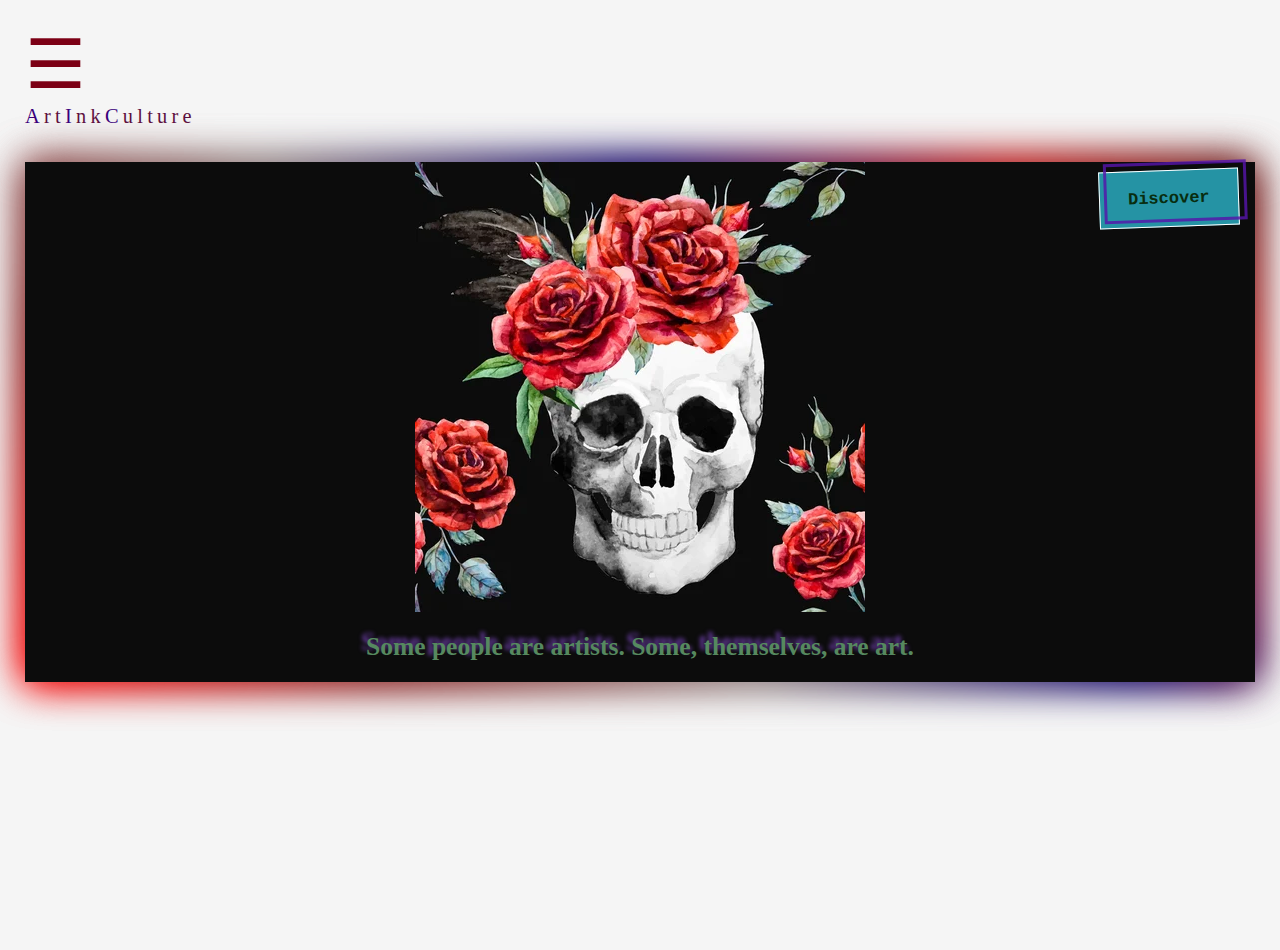
<file: artinkculture/index.html>
<!DOCTYPE html>
<html>
<head>
  <meta charset="UTF-8">
  <meta name="description" content="This site is intended for lovers of primitive art and curious about discovery.">
  <meta name="keywords" content="tattoo,art,ideas">
  <meta name="author" content="Ikram Chehouani">
  <meta name="viewport" content="width=device-width, initial-scale=1.0">
  <title>Art Ink Culture</title>
  <link rel="icon" type="image/png" href="images/siteicon.png">
  <link rel="stylesheet" href="style.css">
  <link rel="stylesheet" href="https://cdnjs.cloudflare.com/ajax/libs/font-awesome/4.7.0/css/font-awesome.min.css">
  <script src="myjs.js"></script>
</head>
<body>
    <header>
        <nav id="mysidenav">
            <a href="javascript:void(0)" class="closebtn" onclick="closeNav()">&times;</a>
            <a href="index.html" class="actif"><i class="fa fa-fw fa-home"></i>Home</a>
            <a href="history.html"><i class="fa fa-trophy"></i>History</a>             
            <a href="material.html"><i class="fa fa-briefcase"></i>Materials</a>
            <a href="artists.html"><i class="fa fa-users"></i>Artists</a>
            <a href="contact.html"><i class="fa fa-fw fa-envelope"></i>Contact</a>
        </nav>
        <span id="burgermenuicon" onclick="openNav()">&#9776;</span>
        <div class="title">
            <span style="--i:1">a</span>
            <span style="--i:2">r</span>
            <span style="--i:3">t</span>
            <span style="--i:4">i</span>
            <span style="--i:5">n</span>
            <span style="--i:6">k</span>
            <span style="--i:7">c</span>
            <span style="--i:8">u</span>
            <span style="--i:9">l</span>
            <span style="--i:10">t</span>
            <span style="--i:11">u</span>
            <span style="--i:12">r</span>
            <span style="--i:13">e</span>
        </div>
    </header>
    <main id="sided">
        <div class="mycaption">
            <img src="images/tetedemort.webp" alt="icone ink tete de mort">
            <h1>Some people are artists. Some, themselves, are art.</h1>
            <button id="mybutton" onclick="window.location.href='history.html'"><span>Discover</span></button>
        </div>  
    </main>
</body>
</html>
</file>
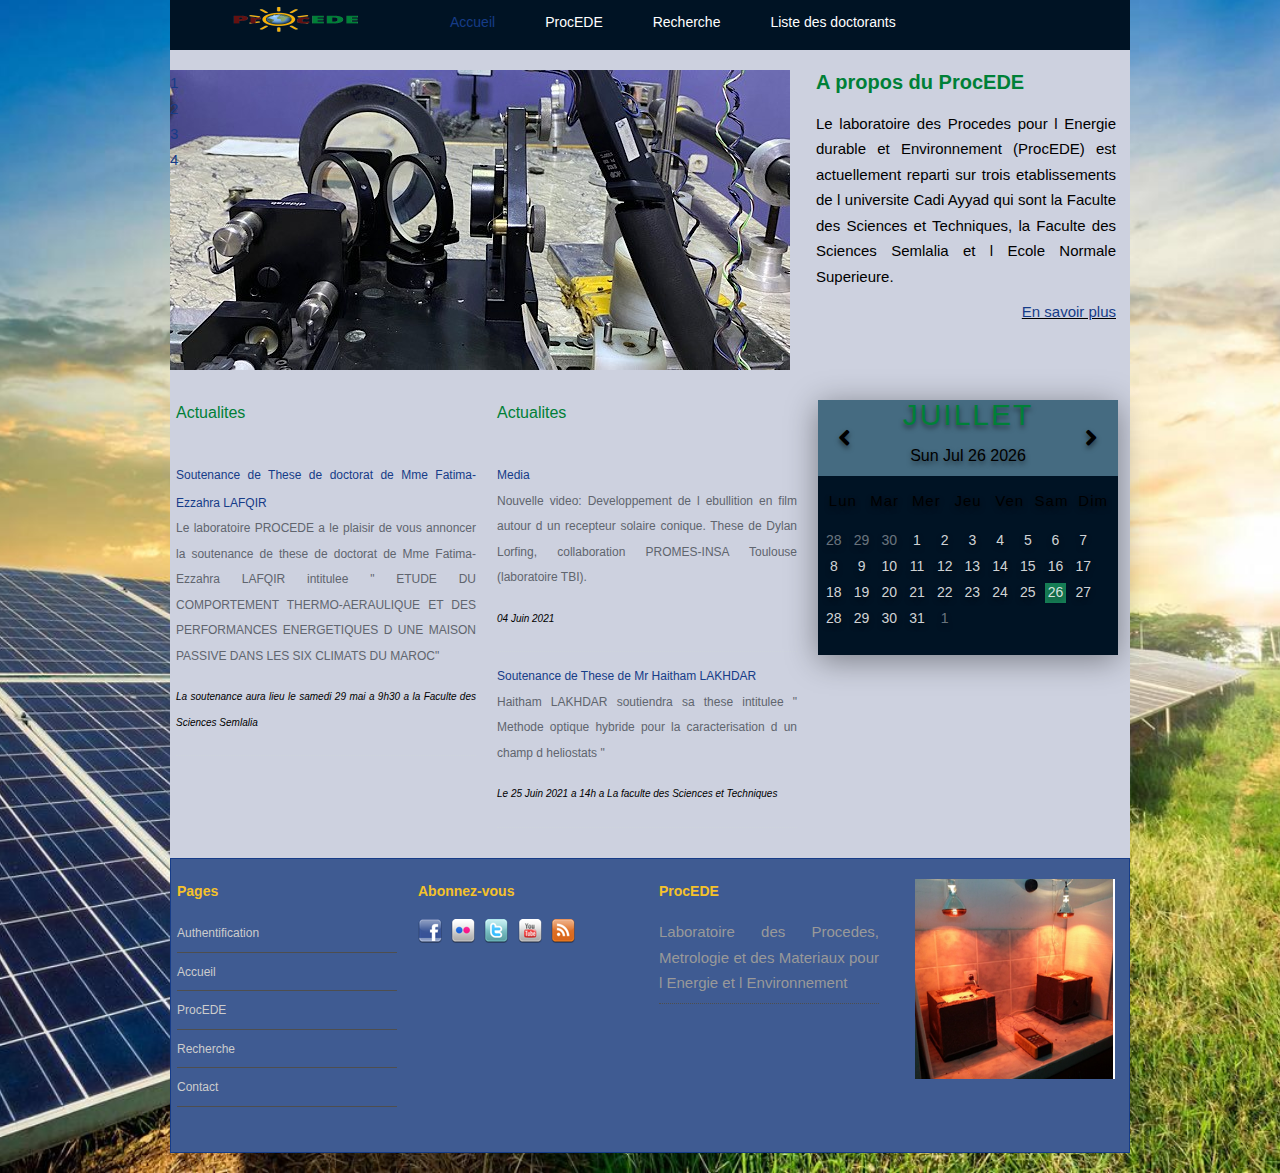
<file: procede/ProcEDE/sfe/index.html>
<!DOCTYPE html >
<html>
<head>
<title>ProcEDE</title>

<link href="tooplate_style.css" rel="stylesheet" type="text/css" />
<link rel="stylesheet" href="css/style.css" />
<!--for calendar--><link rel="stylesheet" href="https://cdnjs.cloudflare.com/ajax/libs/font-awesome/5.13.0/css/all.min.css"/>   
<link rel="stylesheet" href="css/nivo-slider.css" type="text/css" media="screen" />
<link rel="stylesheet" type="text/css" href="css/ddsmoothmenu.css" />


<script type="text/javascript" src="js/jquery.min.js"></script>
<script type="text/javascript" src="js/ddsmoothmenu.js"></script>

<script type="text/javascript">

ddsmoothmenu.init({
	mainmenuid: "tooplate_menu", //menu DIV id
	orientation: 'h', //Horizontal or vertical menu: Set to "h" or "v"
	classname: 'ddsmoothmenu', //class added to menu's outer DIV
	//customtheme: ["#1c5a80", "#18374a"],
	contentsource: "markup" //"markup" or ["container_id", "path_to_menu_file"]
})

</script> 

</head>

<body>

<div id="tooplate_wrapper">
	
    <div id="tooplate_header">
        <div id="site_title"><h1><a href="index.html"></a></h1></div>
        <div id="tooplate_menu" class="ddsmoothmenu">
            <ul>
                <li><a href="index.html" class="selected" style="margin-left: 60px;">Accueil</a></li>
                <li><a>ProcEDE</a>
                    <ul>
                        <li><a href="about.html">Presentation generale</a></li>
                        
                        <li><a href="mbr.html">Membres de la structure</a></li>
                        <li><a href="adr.html">Adresses</a></li>
                    
                        
                  </ul>
                </li>
                <li><a>Recherche</a>
                    <ul>
                        <li><a href="rech.html">Organisation generale</a></li>
                        <li><a href="t1.html">1. Modelisation des transferts </a></li>
                        <li><a href="t2.html">2. Mesures et controle des procedes</a></li>
                        <li><a href="t3.html">3. Procedes et materiaux pour l energie et efficacite energetique </a></li>
                  </ul>
                </li>
                <li><a href="doc.html">Liste des doctorants</a></li>
                
                
                
            </ul>
            
        </div> <!-- end of tooplate_menu -->
    </div> <!-- END of tooplate_header -->
    
    <div id="tooplate_main">
		<div id="slider-wrapper">
        
            <div id="slider" class="nivoSlider">
                <img src="images/a1.jpg" alt="1st" />
                <img src="images/a2.jpg" alt="2nd" title="Appareil de mesure permettant de visualiser les variations d'une tension." /></a>
                <img src="images/a3.jpg" alt="3rd" />
                <img src="images/a4.jpg" alt="4rd" title="Outils" />
            </div>
            <div id="htmlcaption" class="nivo-html-caption">
                <strong>This</strong> is an example of a <em>HTML</em> caption with <a href="#">a link</a>.
            </div>
        
        </div>
        <script type="text/javascript" src="js/jquery-1.4.3.min.js"></script>
		<script type="text/javascript" src="js/jquery.nivo.slider.pack.js"></script>
        <script type="text/javascript">
        $(window).load(function() {
            $('#slider').nivoSlider();
        });
        </script>
        
        
        
        <div class="col one_third no_margin_right">
        	<h4><strong>A propos du ProcEDE</strong></h4>
            <p>Le laboratoire des Procedes pour l Energie durable et Environnement (ProcEDE) est actuellement reparti sur trois etablissements de l universite Cadi Ayyad qui sont la Faculte des Sciences et Techniques, la Faculte des Sciences Semlalia et l Ecole Normale Superieure.</p>
            <div align="right"><u><a href="about.html">En savoir plus</a></u></div>
        </div>
        
        <div class="cleaner h30"></div>
        


		<div class="cleaner"></div>
        
        <div class="col one_third">
            <h5>Actualites</h5></br>
            <div class="rp_pp">
                <a>Soutenance de These de doctorat de Mme Fatima-Ezzahra LAFQIR </a>
                <h4>Le laboratoire PROCEDE a le plaisir de vous annoncer la soutenance de these de doctorat de Mme Fatima-Ezzahra LAFQIR intitulee " ETUDE DU COMPORTEMENT THERMO-AERAULIQUE ET DES PERFORMANCES ENERGETIQUES D UNE MAISON PASSIVE DANS LES SIX CLIMATS DU MAROC"</h4>
                <p>La soutenance aura lieu le samedi 29 mai a 9h30 a la Faculte des Sciences Semlalia</p>
                <div class="cleaner"></div>
            </div>

           
        </div>
        
        <div class="col one_third">
            <h5>Actualites</h5>
            <div class="rp_pp"></br>
                <a>Media</a>
                <h4>Nouvelle video: Developpement de l ebullition en film autour d un recepteur solaire conique. These de Dylan Lorfing, collaboration PROMES-INSA Toulouse (laboratoire TBI).</h4>
                <p>04 Juin 2021</p>
                <div class="cleaner"></div>
            </div>
            <div class="rp_pp">
                <a>Soutenance de These de Mr Haitham LAKHDAR </a>
                <h4>Haitham LAKHDAR soutiendra sa these intitulee " Methode optique hybride pour la caracterisation d un champ d heliostats "</h4>
                <p>Le 25 Juin 2021 a 14h a La faculte des Sciences et Techniques</p>
                <div class="cleaner"></div>
            </div>

        </div>
        
        <div class="col one_third no_margin_right">
        	<div class="calendar">
                <div class="month">
                  <i class="fas fa-angle-left prev"></i>
                  <div class="date">
                    <h1></h1>
                    <p></p>
                  </div>
                  <i class="fas fa-angle-right next"></i>
                </div>
                <div class="weekdays">
                  <div>Lun</div>
                  <div>Mar</div>
                  <div>Mer</div>
                  <div>Jeu</div>
                  <div>Ven</div>
                  <div>Sam</div>
                  <div>Dim</div>
                </div>
                <div class="days"></div>
              </div>
            
        
            <script src="js/script.js"></script>
        </div>
        <div class="cleaner"  ></div>
        <div id="ftt">
        <div id="tooplate_bottom">
            <div class="col one_fourth">
                <h4>Pages</h4>
                <ul class="footer_list">
                    <li><a href="login.php">Authentification</a></li>
                    <li><a href="index.html">Accueil</a></li>
                    <li><a href="about.html">ProcEDE</a></li>
                    <li><a href="rech.html">Recherche</a></li>
               
                    <li><a href="contact.html">Contact</a></li>
                </ul>
            </div>
            <div class="col one_fourth">
                <h4>Abonnez-vous</h4>	
                
                <div class="footer_social_button">
                    <a href="#"><img src="images/facebook.png" alt="facebook" /></a>
                    <a href="#"><img src="images/flickr.png" alt="flickr" /></a>
                    <a href="#"><img src="images/twitter.png" alt="twitter" /></a>
                    <a href="#"><img src="images/youtube.png" alt="youtube" /></a>
                    <a href="#"><img src="images/feed.png" alt="rss" /></a>
                </div>
                
            </div>
            <div class="col one_fourth">
                <h4>ProcEDE</h4>
                <ul class="twitter_post">
                    <li>Laboratoire des Procedes, Metrologie et des Materiaux pour l Energie et l Environnement</li>
                </ul>
            </div>
            <div class="col one_fourth no_margin_right">
            <img class="ftimg" src="images/ft1.png">
            </div>
            <div class="cleaner"></div>
            
        </div> <!-- END of tooplate_bottom -->
    </div> <!-- END of tooplate_main -->    
    
</div> <!-- END of tooplate_wrapper -->
    
	

</body>
</html>
</file>
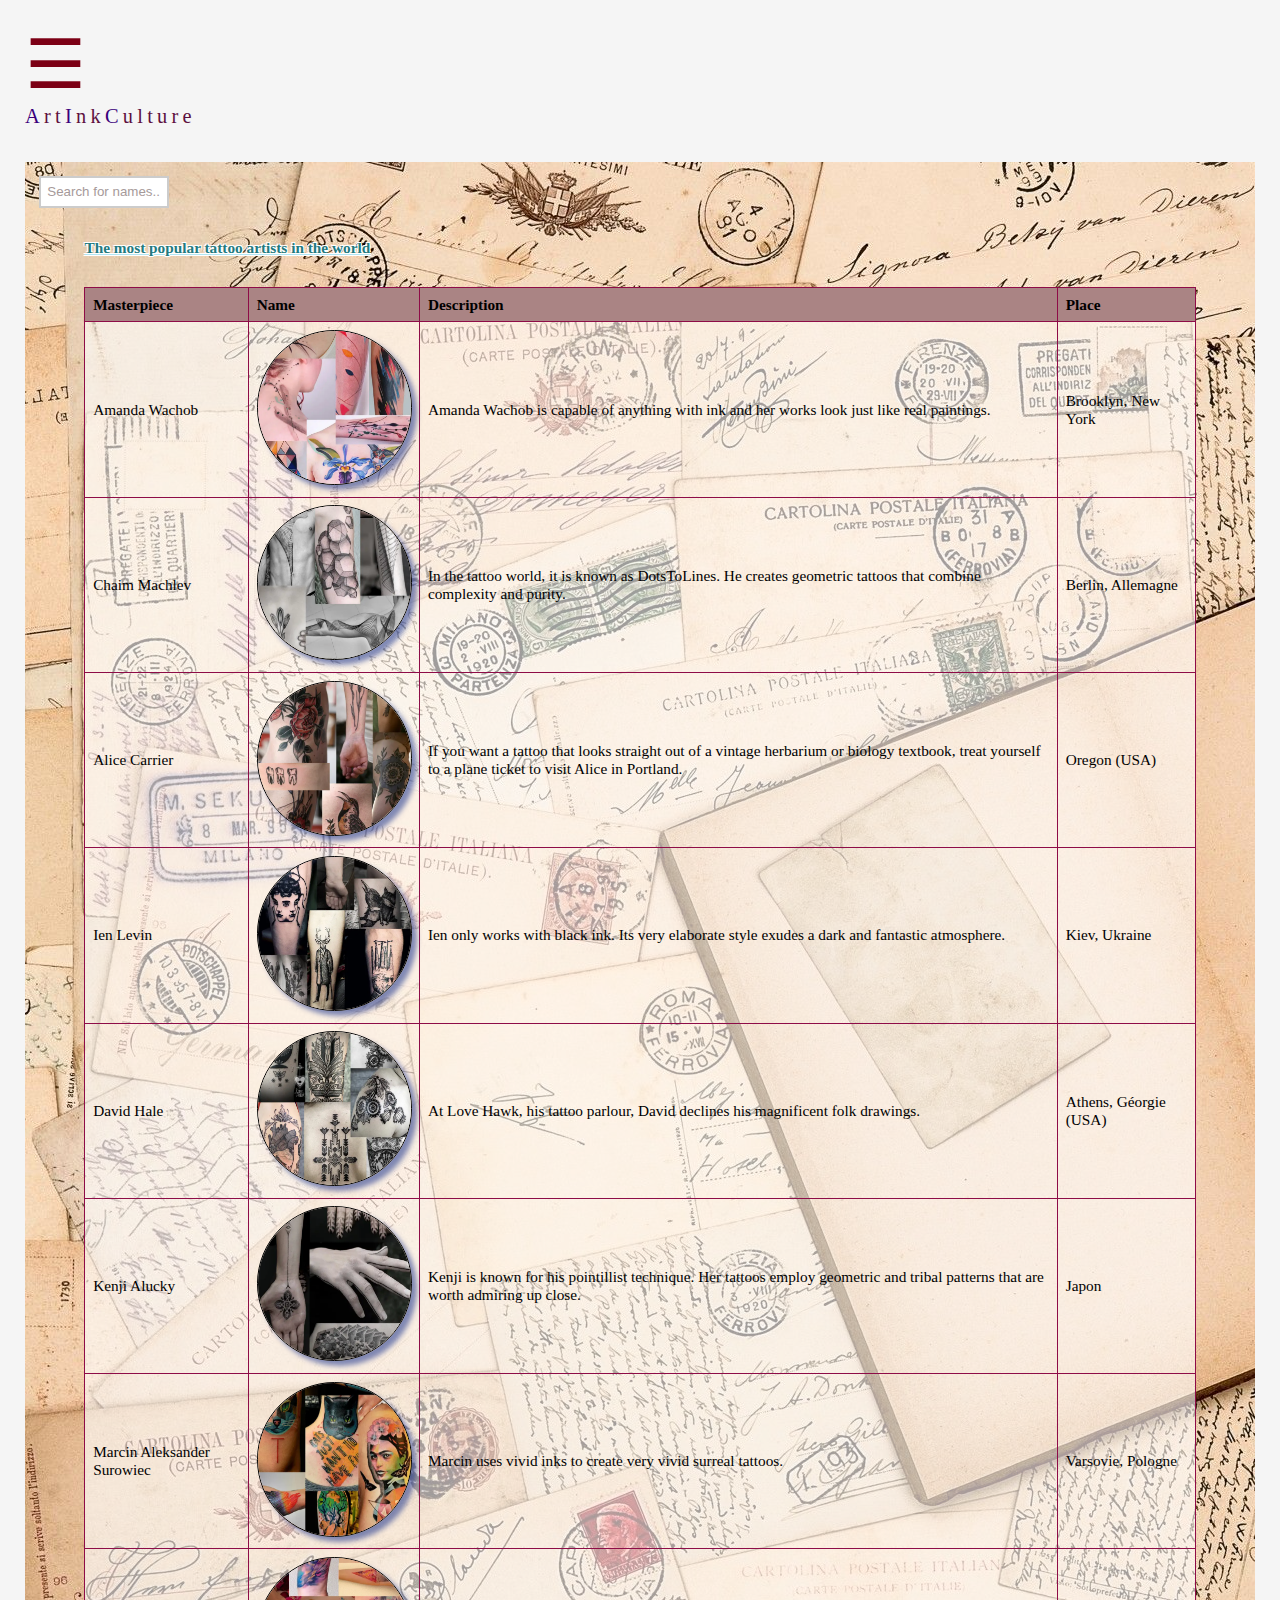
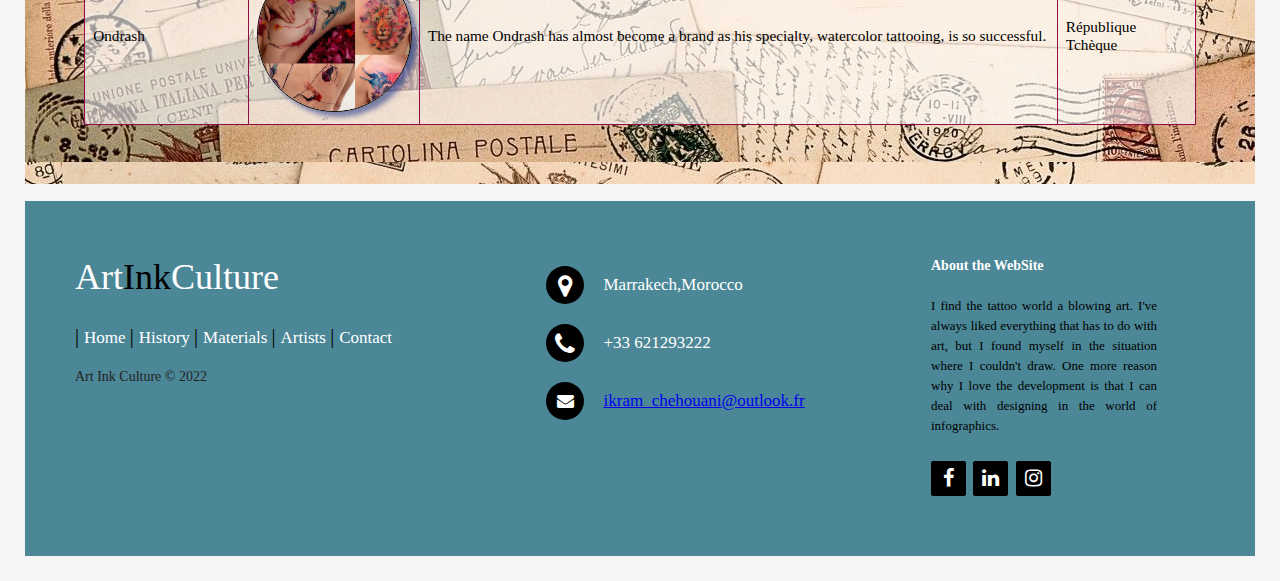
<file: artinkculture/artists.html>
<!DOCTYPE html>
<html>
<head>
  <meta charset="UTF-8">
  <meta name="description" content="This site is intended for lovers of primitive art and curious about discovery.">
  <meta name="keywords" content="tattoo,art,ideas">
  <meta name="author" content="Ikram Chehouani">
  <meta name="viewport" content="width=device-width, initial-scale=1.0">
  <title>Art Ink Culture</title>
  <link rel="icon" type="image/png" href="images/siteicon.png">
  <link rel="stylesheet" href="style.css">
  <link rel="stylesheet" href="https://cdnjs.cloudflare.com/ajax/libs/font-awesome/4.7.0/css/font-awesome.min.css">
  <script src="myjs.js"></script>
</head>
<body>
  <header>
    <nav id="mysidenav">
      <a href="javascript:void(0)" class="closebtn" onclick="closeNav()">&times;</a>
      <a href="index.html"><i class="fa fa-fw fa-home"></i>Home</a>
      <a href="history.html"><i class="fa fa-trophy"></i>History</a>             
      <a href="material.html"><i class="fa fa-briefcase"></i>Materials</a>
      <a href="artists.html" class="actif"><i class="fa fa-users"></i>Artists</a>
      <a href="contact.html"><i class="fa fa-fw fa-envelope"></i>Contact</a>
    </nav>
    <span id="burgermenuicon" onclick="openNav()">&#9776;</span>
    <div class="title">
      <span style="--i:1">a</span>
      <span style="--i:2">r</span>
      <span style="--i:3">t</span>
      <span style="--i:4">i</span>
      <span style="--i:5">n</span>
      <span style="--i:6">k</span>
      <span style="--i:7">c</span>
      <span style="--i:8">u</span>
      <span style="--i:9">l</span>
      <span style="--i:10">t</span>
      <span style="--i:11">u</span>
      <span style="--i:12">r</span>
      <span style="--i:13">e</span>
    </div>
  </header>
  <main>
    <section id="otherbg">
      <input type="text" id="loupe" onkeyup="myLoupe()" name="search" placeholder="Search for names..">
      <table id="mytable">
        <caption>The most popular tattoo artists in the world</caption>
        <thead>
          <tr>
            <th>Masterpiece</th>
            <th>Name</th>
            <th>Description</th>
            <th>Place</th>
          </tr>
        </thead>
        <tr>
          <td>Amanda Wachob</td>
          <td><img src="images/w1.png" alt="Amanda's work"></td>
          <td>Amanda Wachob is capable of anything with ink and her works look just like real paintings.</td>
          <td>Brooklyn, New York</td>
        </tr>
        <tr>
          <td>Chaim Machlev</td>
          <td><img src="images/w2.png" alt="Chaim's work"></td>
          <td>In the tattoo world, it is known as DotsToLines. He creates geometric tattoos that combine complexity and purity.</td>
          <td>Berlin, Allemagne</td>
        </tr>
        <tr>
          <td>Alice Carrier</td>
          <td><img src="images/w3.png" alt="Alice's work"></td>
          <td>If you want a tattoo that looks straight out of a vintage herbarium or biology textbook, treat yourself to a plane ticket to visit Alice in Portland.</td>
          <td>Oregon (USA)</td>
        </tr>
        <tr>
          <td>Ien Levin</td>
          <td><img src="images/w4.png" alt="Ien's work"></td>
          <td>Ien only works with black ink. Its very elaborate style exudes a dark and fantastic atmosphere.</td>
          <td>Kiev, Ukraine</td>
        </tr>
        <tr>
          <td>David Hale</td>
          <td><img src="images/w5.png" alt="David's work"></td>
          <td>At Love Hawk, his tattoo parlour, David declines his magnificent folk drawings.</td>
          <td>Athens, Géorgie (USA)</td>
        </tr>
        <tr>
          <td>Kenji Alucky</td>
          <td><img src="images/w6.png" alt="Kenji's work"></td>
          <td>Kenji is known for his pointillist technique. Her tattoos employ geometric and tribal patterns that are worth admiring up close.</td>
          <td>Japon</td>
        </tr>
        <tr>
          <td>Marcin Aleksander Surowiec</td>
          <td><img src="images/w7.png" alt="Marcin's work"></td>
          <td>Marcin uses vivid inks to create very vivid surreal tattoos.</td>
          <td>Varsovie, Pologne</td>
        </tr>
        <tr>
          <td>Ondrash</td>
          <td><img src="images/w8.png" alt="Ondrash's work"></td>
          <td>The name Ondrash has almost become a brand as his specialty, watercolor tattooing, is so successful.</td>
          <td>République Tchèque</td>
        </tr>
      </table>
    </section>
  </main>
  <footer>
    <div class="footer-left">
        <h3>Art<span>Ink</span>Culture</h3>
        <p class="footer-links">
            <a href="index.html">Home</a>
            <a href="history.html">History</a>
            <a href="material.html">Materials</a>
            <a href="artists.html">Artists</a>
            <a href="contact.html">Contact</a>
        </p>
        <span id="footer-copyright">Art Ink Culture © 2022</span>
    </div>
    <div class="footer-center">
        <div>
            <i class="fa fa-map-marker"></i>
            <p>Marrakech,Morocco </p>
        </div>
        <div>
            <i class="fa fa-phone"></i>
            <p>+33 621293222</p>
        </div>
        <div>
            <i class="fa fa-envelope"></i>
            <p><a href="mailto:ikram_chehouani@outlook.fr">ikram_chehouani@outlook.fr</a></p>
        </div>
    </div>
    <div class="footer-right">
        <p class="footer-about"><span>About the WebSite</span>I find the tattoo world a blowing art. I've always liked everything that has to do with art, but I found myself in the situation where I couldn't draw. One more reason why I love the development is that I can deal with designing in the world of infographics.</p>
        <div class="footer-icons">
            <a href="https://www.facebook.com/ichehouani"><i class="fa fa-facebook"></i></a>
            <a href="https://www.linkedin.com/in/ikramchehouani"><i class="fa fa-linkedin"></i></a>
            <a href="https://www.instagram.com/icra__m"><i class="fa fa-instagram"></i></a>
        </div>
    </div>
  </footer>
</body>
</html>
</file>
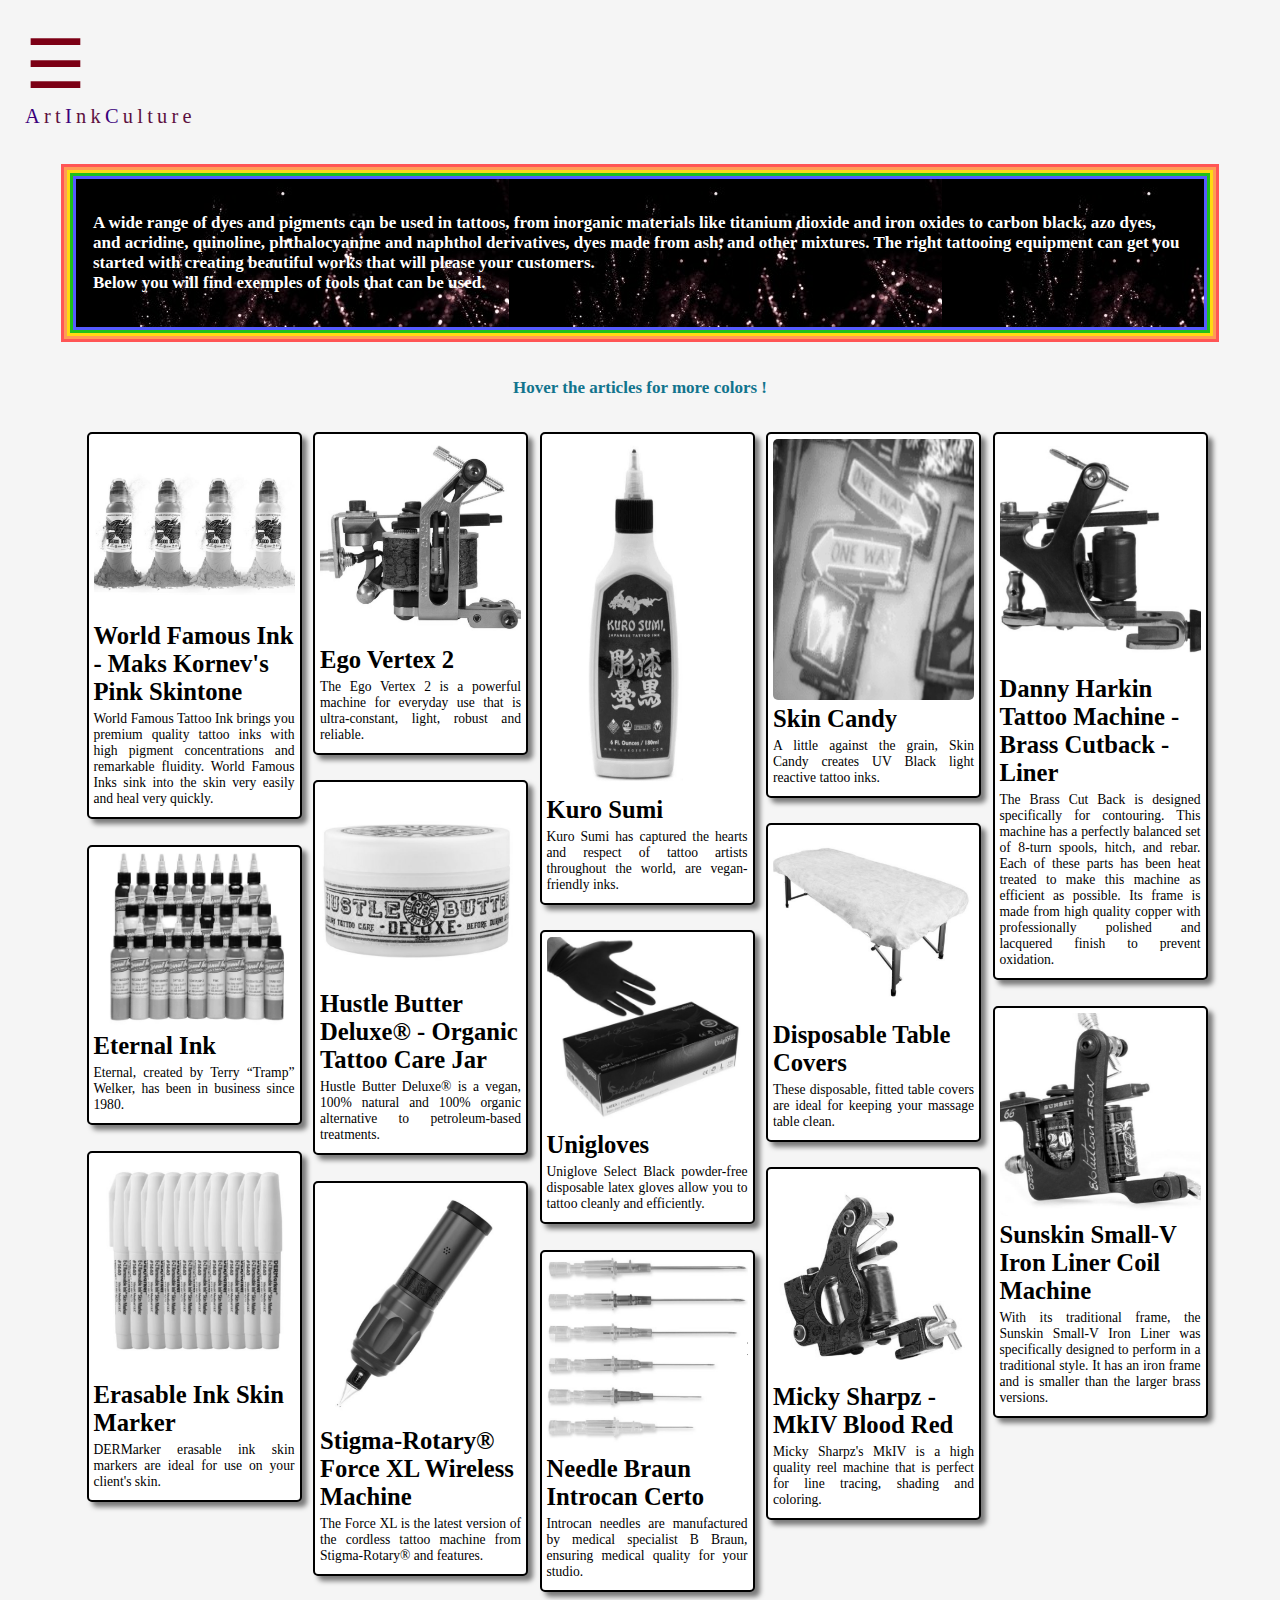
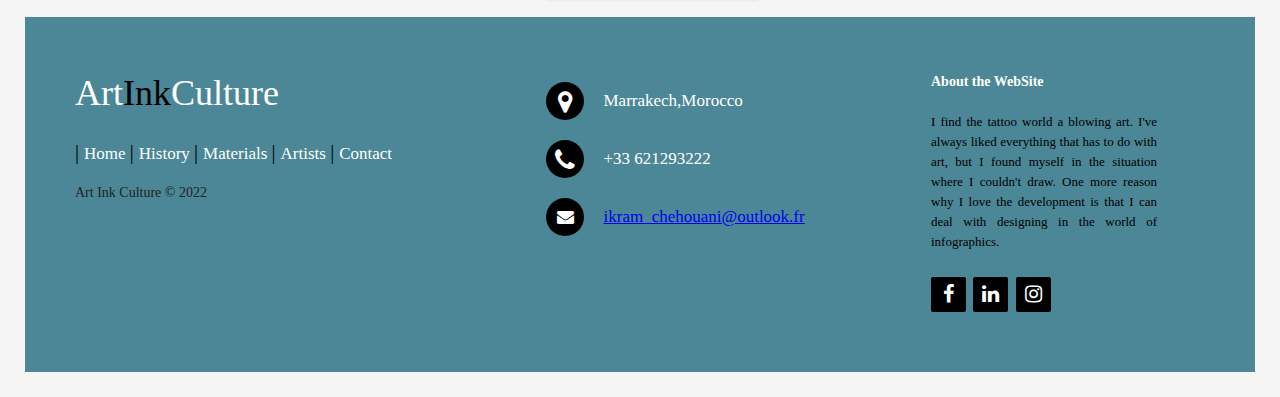
<file: artinkculture/material.html>
<!DOCTYPE html>
<html>
<head>
  <meta charset="UTF-8">
  <meta name="description" content="This site is intended for lovers of primitive art and curious about discovery.">
  <meta name="keywords" content="tattoo,art,ideas">
  <meta name="author" content="Ikram Chehouani">
  <meta name="viewport" content="width=device-width, initial-scale=1.0">
  <title>Art Ink Culture</title>
  <link rel="icon" type="image/png" href="images/siteicon.png">
  <link rel="stylesheet" href="style.css">
  <link rel="stylesheet" href="https://cdnjs.cloudflare.com/ajax/libs/font-awesome/4.7.0/css/font-awesome.min.css">
  <script src="myjs.js"></script>
</head>
<body>
  <header>
    <nav id="mysidenav">
      <a href="javascript:void(0)" class="closebtn" onclick="closeNav()">&times;</a>
      <a href="index.html"><i class="fa fa-fw fa-home"></i>Home</a>
      <a href="history.html"><i class="fa fa-trophy"></i>History</a>             
      <a href="material.html"class="actif"><i class="fa fa-briefcase"></i>Materials</a>
      <a href="artists.html"><i class="fa fa-users"></i>Artists</a>
      <a href="contact.html"><i class="fa fa-fw fa-envelope"></i>Contact</a>
    </nav>
    <span id="burgermenuicon" onclick="openNav()">&#9776;</span>
    <div class="title">
      <span style="--i:1">a</span>
      <span style="--i:2">r</span>
      <span style="--i:3">t</span>
      <span style="--i:4">i</span>
      <span style="--i:5">n</span>
      <span style="--i:6">k</span>
      <span style="--i:7">c</span>
      <span style="--i:8">u</span>
      <span style="--i:9">l</span>
      <span style="--i:10">t</span>
      <span style="--i:11">u</span>
      <span style="--i:12">r</span>
      <span style="--i:13">e</span>
    </div>
    <div id="rainbow" class="intro" >
      <p>A wide range of dyes and pigments can be used in tattoos, from inorganic materials like titanium dioxide and iron oxides to carbon black, azo dyes, and acridine, quinoline, phthalocyanine and naphthol derivatives, dyes made from ash, and other mixtures. The right tattooing equipment can get you started with creating beautiful works that will please your customers.<br>Below you will find exemples of tools that can be used.</p>
    </div>   
  </header>
  <main>
    <h3 class="hovermey">Hover the articles for more colors !</h3>
    <div class="gallery">
      <article>
        <img src="images/i4.png"alt="ink fast cicatrisation">
        <h2>World Famous Ink - Maks Kornev's Pink Skintone</h2>
        <p>World Famous Tattoo Ink brings you premium quality tattoo inks with high pigment concentrations and remarkable fluidity. World Famous Inks sink into the skin very easily and heal very quickly.</p>
      </article>
      <article>
        <img src="images/i1.png"alt="permanent ink">
        <h2>Eternal Ink</h2>
        <p>Eternal, created by Terry “Tramp” Welker, has been in business since 1980.</p>
      </article>
      <article>
        <img src="images/s3.png" alt="skin markers">
        <h2>Erasable Ink Skin Marker</h2>
        <p>DERMarker erasable ink skin markers are ideal for use on your client's skin.</p>
      </article> 
      <article>
        <img src="images/m3.png" alt="machine Borg">
        <h2>Ego Vertex 2</h2>
        <p>The Ego Vertex 2 is a powerful machine for everyday use that is ultra-constant, light, robust and reliable.</p>
      </article> 
      <article>
        <img src="images/s4.png" alt="butter pot cream">
        <h2>Hustle Butter Deluxe® - Organic Tattoo Care Jar</h2>
        <p>Hustle Butter Deluxe® is a vegan, 100% natural and 100% organic alternative to petroleum-based treatments.</p>
      </article>
      <article>
        <img src="images/m1.png" alt="wireless machine">
        <h2>Stigma-Rotary® Force XL Wireless Machine</h2>
        <p>The Force XL is the latest version of the cordless tattoo machine from Stigma-Rotary® and features.</p>
      </article>
      <article>
        <img src="images/i2.png" alt="japanese ink">
        <h2>Kuro Sumi</h2>
        <p>Kuro Sumi has captured the hearts and respect of tattoo artists throughout the world, are vegan-friendly inks.</p>
      </article>
      <article>
        <img src="images/s1.png" alt="black glove">
        <h2>Unigloves</h2>
        <p>Uniglove Select Black powder-free disposable latex gloves allow you to tattoo cleanly and efficiently.</p>
      </article>
      <article>
        <img src="images/s5.png" alt="needles for tattooing">
        <h2>Needle Braun Introcan Certo</h2>
        <p>Introcan needles are manufactured by medical specialist B Braun, ensuring medical quality for your studio.</p>
      </article>
      <article>
        <img src="images/i3.png" alt="UV ink" >
        <h2>Skin Candy</h2>
        <p>A little against the grain, Skin Candy creates UV Black light reactive tattoo inks.</p>
      </article>
      <article>
        <img src="images/s2.png" alt="sterilised table cover">
        <h2>Disposable Table Covers</h2>
        <p>These disposable, fitted table covers are ideal for keeping your massage table clean.</p>
      </article>
      <article>
        <img src="images/m2.png" alt="machine bobine">
        <h2>Micky Sharpz - MkIV Blood Red</h2>
        <p>Micky Sharpz's MkIV is a high quality reel machine that is perfect for line tracing, shading and coloring.</p>
      </article>
      <article>
        <img src="images/m4.png" alt="machine liner">
        <h2>Danny Harkin Tattoo Machine - Brass Cutback - Liner</h2>
        <p>The Brass Cut Back is designed specifically for contouring. This machine has a perfectly balanced set of 8-turn spools, hitch, and rebar. Each of these parts has been heat treated to make this machine as efficient as possible. Its frame is made from high quality copper with professionally polished and lacquered finish to prevent oxidation.</p>
      </article>
      <article>
        <img src="images/m5.png" alt="machine sunskill">
        <h2>Sunskin Small-V Iron Liner Coil Machine</h2>
        <p>With its traditional frame, the Sunskin Small-V Iron Liner was specifically designed to perform in a traditional style. It has an iron frame and is smaller than the larger brass versions.</p>
      </article>
    </div>
  </main>
  <footer>
    <div class="footer-left">
      <h3>Art<span>Ink</span>Culture</h3>
      <p class="footer-links">
        <a href="index.html">Home</a>
        <a href="history.html">History</a>
        <a href="material.html">Materials</a>
        <a href="artists.html">Artists</a>
        <a href="contact.html">Contact</a>
      </p>
      <span id="footer-copyright">Art Ink Culture © 2022</span>
    </div>
    <div class="footer-center">
      <div>
        <i class="fa fa-map-marker"></i>
        <p>Marrakech,Morocco </p>
      </div>
      <div>
        <i class="fa fa-phone"></i>
        <p>+33 621293222</p>
      </div>
      <div>
        <i class="fa fa-envelope"></i>
        <p><a href="mailto:ikram_chehouani@outlook.fr">ikram_chehouani@outlook.fr</a></p>
      </div>
    </div>
    <div class="footer-right">
      <p class="footer-about"><span>About the WebSite</span>I find the tattoo world a blowing art. I've always liked everything that has to do with art, but I found myself in the situation where I couldn't draw. One more reason why I love the development is that I can deal with designing in the world of infographics.</p>
      <div class="footer-icons">
          <a href="https://www.facebook.com/ichehouani"><i class="fa fa-facebook"></i></a>
          <a href="https://www.linkedin.com/in/ikramchehouani"><i class="fa fa-linkedin"></i></a>
          <a href="https://www.instagram.com/icra__m"><i class="fa fa-instagram"></i></a>
      </div>
    </div>
  </footer>
</body>
</html>
</file>
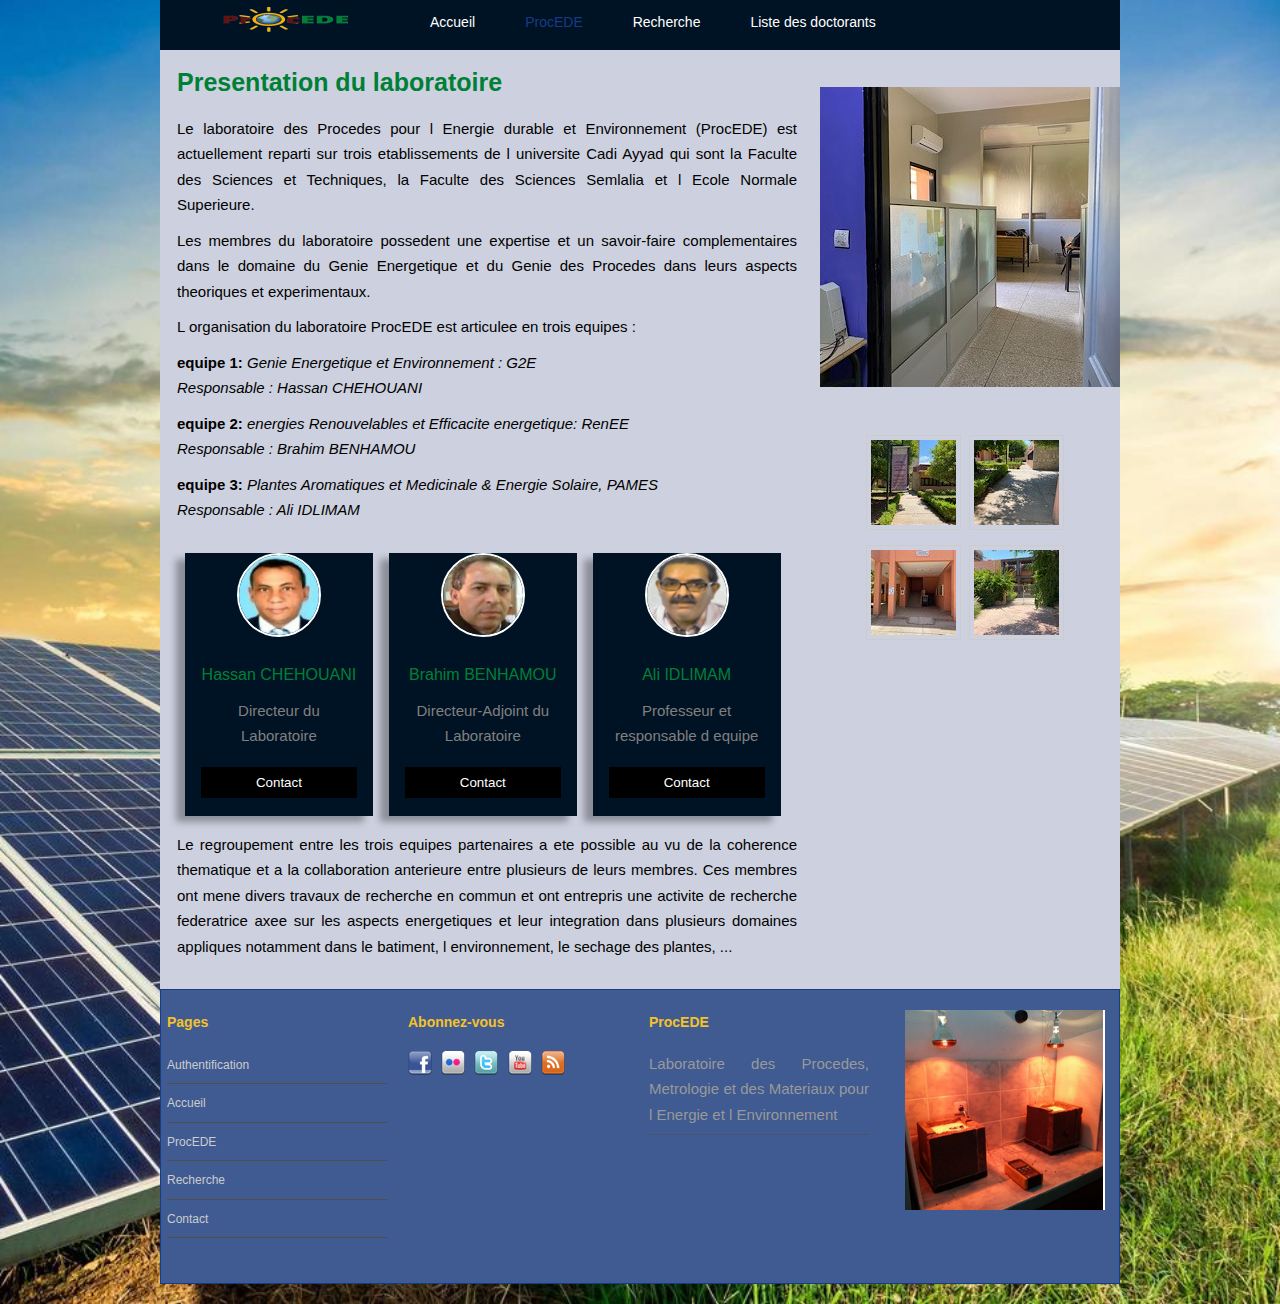
<file: procede/ProcEDE/sfe/about.html>
<!DOCTYPE html >
<html>
<head>
<title>ProcEDE</title>

<link href="tooplate_style.css" rel="stylesheet" type="text/css" />

<link rel="stylesheet" href="css/nivo-slider.css" type="text/css" media="screen" />
<link rel="stylesheet" type="text/css" href="css/ddsmoothmenu.css" />


<script type="text/javascript" src="js/jquery.min.js"></script>
<script type="text/javascript" src="js/ddsmoothmenu.js">


</script>

<script type="text/javascript">

ddsmoothmenu.init({
	mainmenuid: "tooplate_menu", //menu DIV id
	orientation: 'h', //Horizontal or vertical menu: Set to "h" or "v"
	classname: 'ddsmoothmenu', //class added to menu's outer DIV
	//customtheme: ["#1c5a80", "#18374a"],
	contentsource: "markup" //"markup" or ["container_id", "path_to_menu_file"]
})

</script> 


</head>

<body>

<div id="tooplate_wrapper">
	
    <div id="tooplate_header">
        <div id="site_title"><h1><a href="index.html"></a></h1></div>
        <div id="tooplate_menu" class="ddsmoothmenu">
            <ul>
                <li><a href="index.html" >Accueil</a></li>
                <li><a class="selected">ProcEDE</a>
                    <ul>
                        <li><a href="about.html"class="selected">Presentation generale</a></li>
                        
                        <li><a href="mbr.html">Membres de la structure</a></li>
                        <li><a href="adr.html">Adresse</a></li>
                  
                        
                  </ul>
                </li>
                <li><a>Recherche</a>
                    <ul>
                        <li><a href="rech.html">Organisation generale</a></li>
                        <li><a href="t1.html">1. Modelisation des transferts </a></li>
                        <li><a href="t2.html">2. Mesures et controle des procedes</a></li>
                        <li><a href="t3.html">3. Procedes et materiaux pour l energie et efficacite energetique </a></li>
                  </ul>
                </li>
                <li><a href="doc.html">Liste des doctorants</a></li>
                
              
            </ul>
        </div> <!-- end of tooplate_menu -->
    </div> <!-- END of tooplate_header -->
    
    <div id="tooplate_main">
		<div id="content" class="float_l">
        
        	<h3><strong>Presentation du laboratoire</strong></h3>
                        
                        <p>Le laboratoire des Procedes pour l Energie durable et Environnement (ProcEDE) est actuellement reparti sur trois etablissements de l universite Cadi Ayyad qui sont la Faculte des Sciences et Techniques, la Faculte des Sciences Semlalia et l Ecole Normale Superieure.</p>
                        <p>Les membres du laboratoire possedent une expertise et un savoir-faire complementaires dans le domaine du Genie Energetique et du Genie des Procedes dans leurs aspects theoriques et experimentaux.</p>
            
                        <p>L organisation du laboratoire ProcEDE est articulee en trois equipes :</p>
                        <p><strong>equipe 1: </strong><em> Genie Energetique et Environnement : G2E <br>Responsable : Hassan CHEHOUANI </br></em></p>
                        <p><strong>equipe 2: </strong><em> energies Renouvelables et Efficacite energetique: RenEE <br>Responsable : Brahim BENHAMOU </br></em></p>
                        <p><strong>equipe 3: </strong><em> Plantes Aromatiques et Medicinale & Energie Solaire, PAMES <br>Responsable : Ali IDLIMAM </em></p>
                        <div class="row">
                            <div class="column">
                              <div class="card">
                                <img src="images/hs.jpg" alt="hs"  class="try"></br>
                                <div class="container">
                                 <div class="ceo"><h5>Hassan CHEHOUANI </h5></div>
                                  <p class="title">Directeur du Laboratoire </p>
                                  <p><button onclick="location.href='mailto:chehouani@hotmail.fr';" class="button">Contact</button></p>
                                </div>
                              </div>
                            </div>
                          
                            <div class="column">
                              <div class="card">
                                <img src="images/br.jpg" alt="br"  class="try"></br>
                                
                                <div class="container">
                                    <div class="ceo"><h5>Brahim BENHAMOU</h5></div>
                                  <p class="title">Directeur-Adjoint du Laboratoire</p>
                                  <p><button onclick="location.href='mailto:br.benhamou@outlook.fr';" class="button">Contact</button></p>
                                </div>
                              </div>
                            </div>
                          
                            <div class="column">
                              <div class="card">
                                <img src="images/ai.png" alt="ai" class="try"></br>
                                <div class="container">
                                    <div class="ceo"><h5>Ali IDLIMAM</h5></div>
                                  <p class="title">Professeur et responsable d equipe </p>
                                  <p><button onclick="location.href='mailto:ali_idlimam@hotmail.com';" class="button">Contact</button></p>
                                </div>
                              </div>
                            </div>
                          </div>
                        <p>Le regroupement entre les trois equipes partenaires a ete possible au vu de la coherence thematique et a la collaboration anterieure entre plusieurs de leurs membres. Ces membres ont mene divers travaux de recherche en commun et ont entrepris une activite de recherche federatrice axee sur les aspects energetiques et leur integration dans plusieurs domaines appliques notamment dans le batiment, l environnement, le sechage des plantes, ... </p>
            
    
            <div class="cleaner "></div>
            
            <div class="col one_third">
                
            </div>
            
              
        </div>
        
        <div id="sidebar" class="float_r">
        	<a href="#"><img src="images/p1.jpg" alt="image" /></a>
            
            <div class="cleaner h40"></div>
            
            <div class="col one_third no_margin_right">
                <ul class="flickr_stream">
                    <li><a href="#"></a><img class="image_frame" src="images/p2.jpg" alt="" /></a></li>
                    <li><a href="#"><img class="image_frame" src="images/p4.jpg" alt="" /></a></li>
                    <li><a href="#"><img class="image_frame" src="images/p3.jpg" alt="" /></a></li>
                    <li><a href="#"><img class="image_frame" src="images/p5.jpg" alt="" /></a></li>
                    
                    
                </ul>
			</div>        
            
        </div>        
        
       
        <div class="cleaner"  ></div>
        <div id="ftt">
        <div id="tooplate_bottom">
            <div class="col one_fourth">
                <h4>Pages</h4>
                <ul class="footer_list">
                  <li><a href="login.php">Authentification</a></li>
                    <li><a href="index.html">Accueil</a></li>
                    <li><a href="about.html">ProcEDE</a></li>
                    <li><a href="rech.html">Recherche</a></li>
            
                    <li><a href="contact.html">Contact</a></li>
                    
                </ul>
            </div>
            <div class="col one_fourth">
                <h4>Abonnez-vous</h4>	
                
                <div class="footer_social_button">
                    <a href="#"><img src="images/facebook.png" alt="facebook" /></a>
                    <a href="#"><img src="images/flickr.png" alt="flickr" /></a>
                    <a href="#"><img src="images/twitter.png" alt="twitter" /></a>
                    <a href="#"><img src="images/youtube.png" alt="youtube" /></a>
                    <a href="#"><img src="images/feed.png" alt="rss" /></a>
                </div>
                
            </div>
            <div class="col one_fourth">
                <h4>ProcEDE</h4>
                <ul class="twitter_post">
                    <li>Laboratoire des Procedes, Metrologie et des Materiaux pour l Energie et l Environnement</li>
                </ul>
            </div>
            <div class="col one_fourth no_margin_right">
            <img class="ftimg" src="images/ft1.png">
            </div>
            <div class="cleaner"></div>
            
        </div> <!-- END of tooplate_bottom -->
    
      </div> <!-- END of tooplate_main -->    
    
    </div> <!-- END of tooplate_wrapper -->
</body>
</html>
</file>
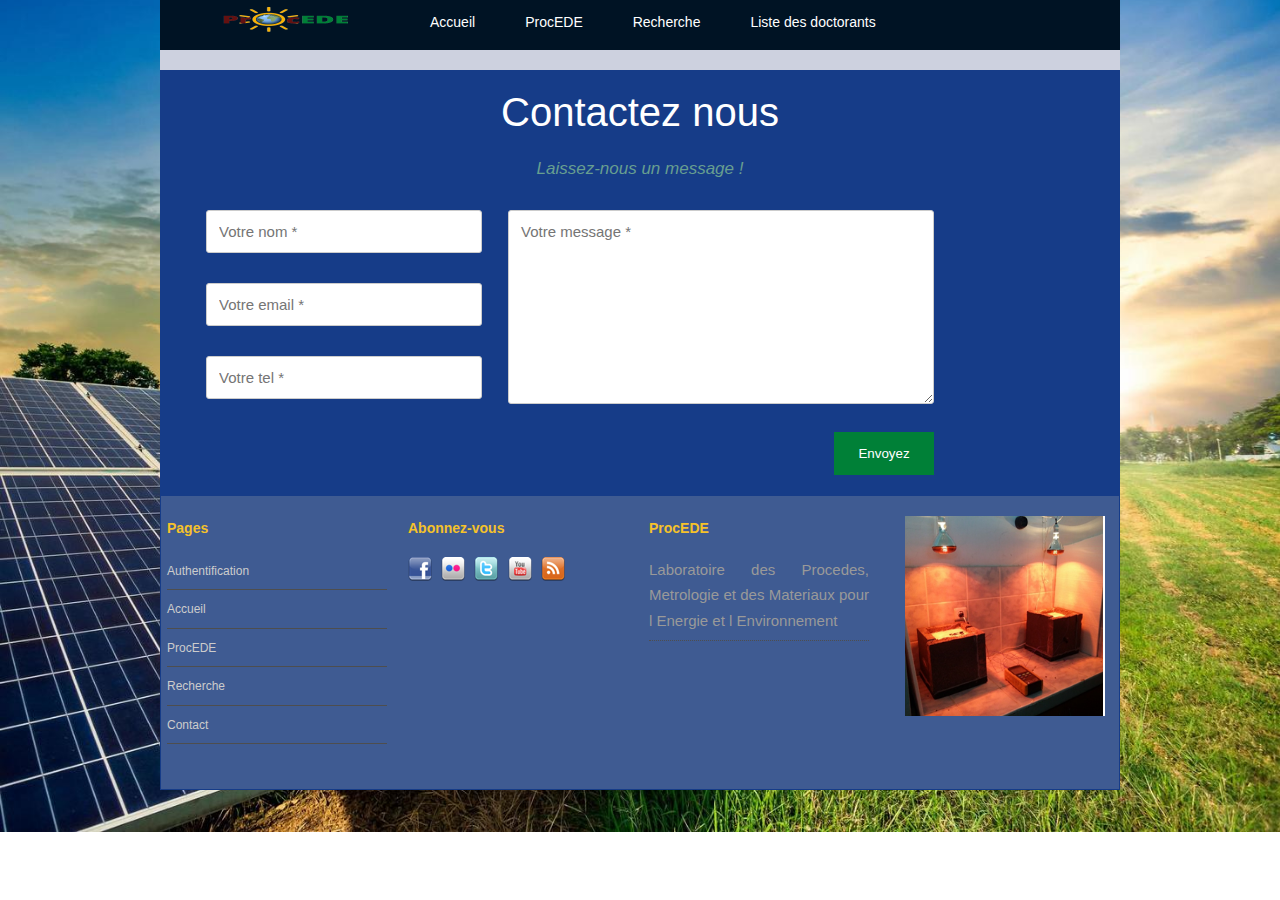
<file: procede/ProcEDE/sfe/contact.html>
<!DOCTYPE html >
<html>
<head>
<title>ProcEDE</title>


<link href="tooplate_style.css" rel="stylesheet" type="text/css" />



<link rel="stylesheet" href="css/nivo-slider.css" type="text/css" media="screen" />
<link rel="stylesheet" type="text/css" href="css/ddsmoothmenu.css" />


<script type="text/javascript" src="js/jquery.min.js"></script>
<script type="text/javascript" src="js/ddsmoothmenu.js">



</script>

<script type="text/javascript">

ddsmoothmenu.init({
	mainmenuid: "tooplate_menu", //menu DIV id
	orientation: 'h', //Horizontal or vertical menu: Set to "h" or "v"
	classname: 'ddsmoothmenu', //class added to menu's outer DIV
	//customtheme: ["#1c5a80", "#18374a"],
	contentsource: "markup" //"markup" or ["container_id", "path_to_menu_file"]
})

</script> 


</head>

<body>

<div id="tooplate_wrapper">
	
    <div id="tooplate_header">
        <div id="site_title"><h1><a href="index.html"></a></h1></div>
        <div id="tooplate_menu" class="ddsmoothmenu">
            <ul>
                <li><a href="index.html">Accueil</a></li>
                <li><a>ProcEDE</a>
                    <ul>
                        <li><a href="about.html">Presentation generale</a></li>
                        
                        <li><a href="mbr.html">Membres de la structure</a></li>
                        <li><a href="adr.html">Adresses</a></li>
           
                        
                  </ul>
                </li>
                <li><a>Recherche</a>
                    <ul>
                        <li><a href="rech.html">Organisation generale</a></li>
                        <li><a href="t1.html">1. Modelisation des transferts </a></li>
                        <li><a href="t2.html">2. Mesures et controle des procedes</a></li>
                        <li><a href="t3.html">3. Procedes et materiaux pour l energie et efficacite energetique </a></li>
                  </ul>
                </li>
                <li><a href="doc.html">Liste des doctorants</a></li>
                
 
            </ul>
        </div> <!-- end of tooplate_menu -->
    </div> <!-- END of tooplate_header -->
    
    <div id="tooplate_main">
		<section style="background-color: #163c88;" class="page-section" id="contact" >
            <div class="container">
                <div class="text-center">
                    <h2 style="text-align: center;color: white;font-family:'Arial';padding-top: 30px;font-size: 40px ;" class="section-heading text-uppercase">Contactez nous</h2>
                    <h3 style="font-size: 17px;font-family: Arial, Helvetica, sans-serif;margin-bottom: 29px;font-style: italic;color: #679e90;text-align: center;";section-subheading text-muted>Laissez-nous un message !</h3>
                </div>
        
                    <div class="row align-items-stretch mb-5">
                        <div class="col-md-6">
                <form action="Requete.php" method="post"  >
                    <div class="col-md-6">
                        <div class="form-group form-group-textarea mb-md-0">
                            <textarea style="width: 400px;
                            margin-bottom: 20px;
                            margin-right: 170px;
                            
                            height: 168px;
                            padding: 12px;
                            border: 1px solid #ccc;
                            border-radius: 3px;font-size: 15px;font-family: Verdana, Geneva, Tahoma, sans-serif;float:right"class="form-control" name="message"  id="message" placeholder="Votre message *" required="required" data-validation-required-message="Veuillez entrer votre message"></textarea>
                             <p class="help-block text-danger"></p>
                            </div>
                                <div class="form-group">
                                    <input style="width: 250px;
                                    margin-left: 30px;
                                    margin-bottom: 20px;
                                    padding: 12px;
                                    border: 1px solid #ccc;
                                    border-radius: 3px;font-size: 15px;font-family: Verdana, Geneva, Tahoma, sans-serif;"class="form-control" name="name" id="name"  type="text" placeholder="Votre nom *" required="required" data-validation-required-message="Veuillez entrer votre nom." />
                                    <p class="help-block text-danger"></p>
                                </div>
                                
                                <div class="form-group">
                                    <input style="width: 250px;
                                    margin-bottom: 20px;
                                    margin-left: 30px;
                                    padding: 12px;
                                    border: 1px solid #ccc;
                                    border-radius: 3px;font-size: 15px;font-family: Verdana, Geneva, Tahoma, sans-serif;" class="form-control" name="email" id="email"  type="email" placeholder="Votre email *" required="required" data-validation-required-message="Veuillez entrer votre email." />
                                    <p class="help-block text-danger"></p>
                                </div>
                                <div class="form-group mb-md-0">
                                    <input  style="width: 250px;
                                    margin-bottom: 10px;
                                    padding: 12px;
                                    margin-left: 30px;
                                    border: 1px solid #ccc;
                                    border-radius: 3px;font-size: 15px;font-family: Verdana, Geneva, Tahoma, sans-serif;" class="form-control" name="phone" id="phone" type="tel" placeholder="Votre tel *" required="required" data-validation-required-message="Veuillez entrer votre numero de telephone." />
                                    <p class="help-block text-danger"></p>
                                </div>
                            </div>
                            
                        </div>
                    </div>
                    <div class="text-center">
                        <div id="success"></div>
                        <button style="background-color: #008037; width:100px; float: right;margin-right: 170px;margin-bottom: 20px;" class="btn btn-primary btn-xl text-uppercase" id="sendMessageButton" name="send" type="submit">Envoyez</button>
                    </div>
                </form>
            </div>
        </section>
                
        <div class="cleaner"  ></div>
        <div id="ftt">
        <div id="tooplate_bottom">
            <div class="col one_fourth">
                <h4>Pages</h4>
                <ul class="footer_list">
                  <li><a href="login.php">Authentification</a></li>
                    <li><a href="index.html">Accueil</a></li>
                    <li><a href="about.html">ProcEDE</a></li>
                    <li><a href="rech.html">Recherche</a></li>
                  
                    <li><a  href="contact.html">Contact</a></li>
                    
                </ul>
            </div>
            <div class="col one_fourth">
                <h4>Abonnez-vous</h4>	
                
                <div class="footer_social_button">
                    <a href="#"><img src="images/facebook.png" alt="facebook" /></a>
                    <a href="#"><img src="images/flickr.png" alt="flickr" /></a>
                    <a href="#"><img src="images/twitter.png" alt="twitter" /></a>
                    <a href="#"><img src="images/youtube.png" alt="youtube" /></a>
                    <a href="#"><img src="images/feed.png" alt="rss" /></a>
                </div>
                
            </div>
            <div class="col one_fourth">
                <h4>ProcEDE</h4>
                <ul class="twitter_post">
                    <li>Laboratoire des Procedes, Metrologie et des Materiaux pour l Energie et l Environnement</li>
                </ul>
            </div>
            <div class="col one_fourth no_margin_right">
            <img class="ftimg" src="images/ft1.png">
            </div>
            <div class="cleaner"></div>
            
        </div> <!-- END of tooplate_bottom -->
    
      </div> <!-- END of tooplate_main -->    
    
    </div> <!-- END of tooplate_wrapper -->
</body>
</html>
</file>
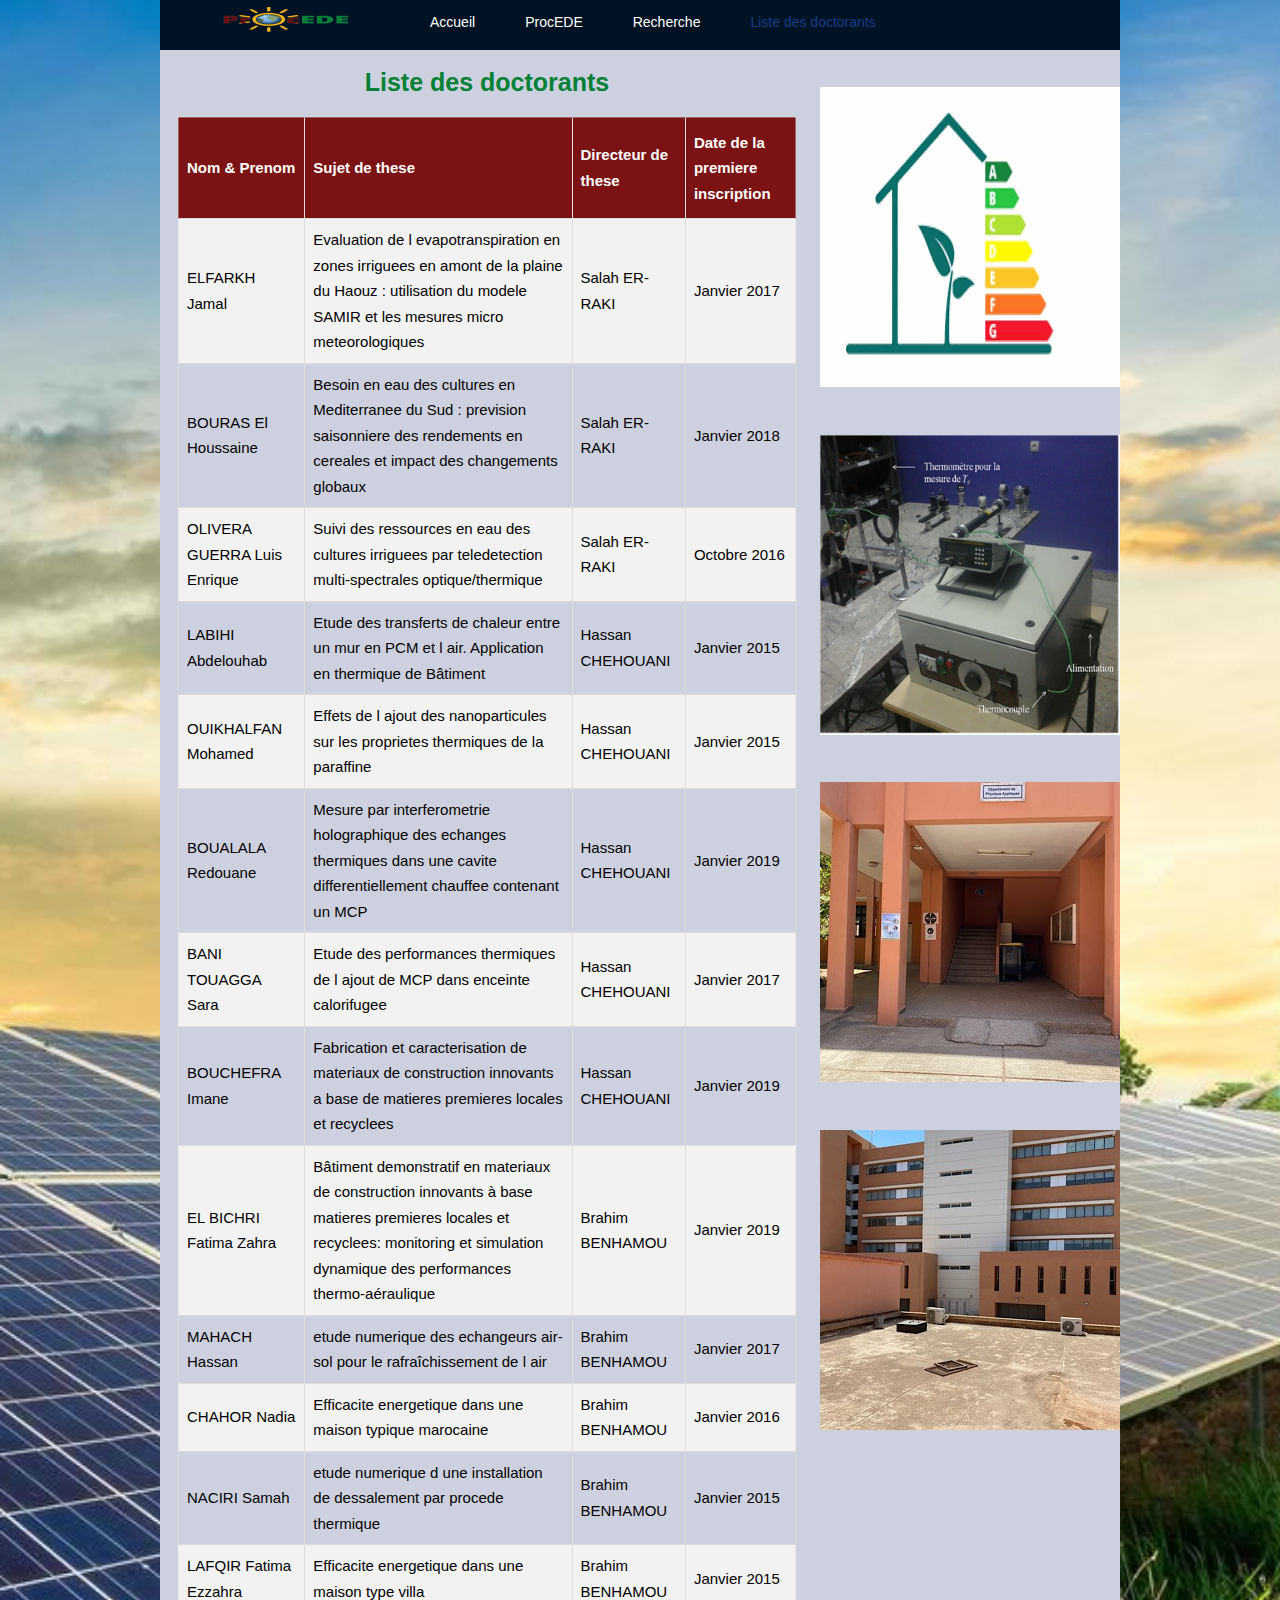
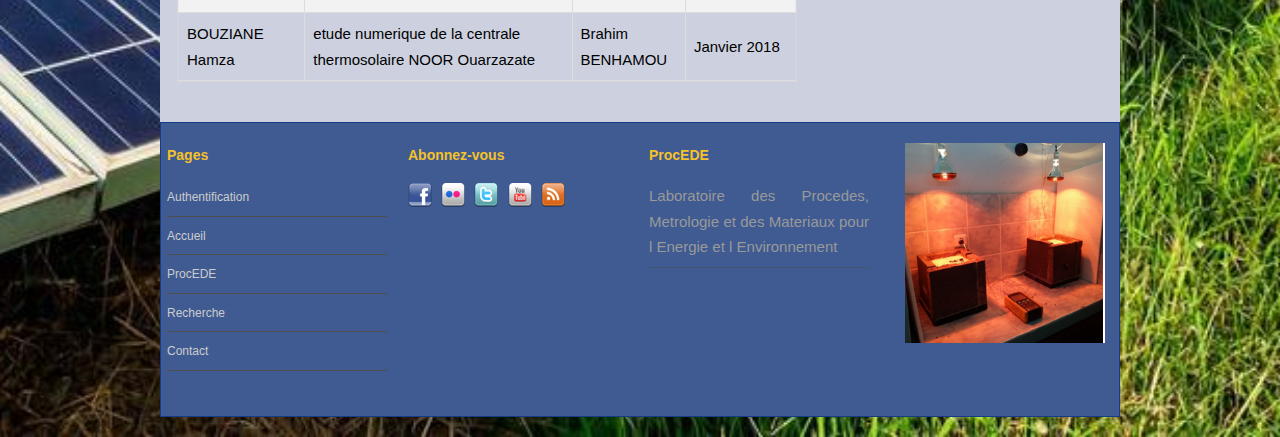
<file: procede/ProcEDE/sfe/doc.html>
<!DOCTYPE html >
<html>
<head>
<title>ProcEDE</title>

<link href="tooplate_style.css" rel="stylesheet" type="text/css" />

<link rel="stylesheet" href="css/nivo-slider.css" type="text/css" media="screen" />
<link rel="stylesheet" type="text/css" href="css/ddsmoothmenu.css" />


<script type="text/javascript" src="js/jquery.min.js"></script>

<script type="text/javascript" src="js/ddsmoothmenu.js">




</script>

<script type="text/javascript">

ddsmoothmenu.init({
	mainmenuid: "tooplate_menu", //menu DIV id
	orientation: 'h', //Horizontal or vertical menu: Set to "h" or "v"
	classname: 'ddsmoothmenu', //class added to menu's outer DIV
	//customtheme: ["#1c5a80", "#18374a"],
	contentsource: "markup" //"markup" or ["container_id", "path_to_menu_file"]
})

</script> 


</head>

<body>

<div id="tooplate_wrapper">
	
    <div id="tooplate_header">
        <div id="site_title"><h1><a href="index.html"></a></h1></div>
        <div id="tooplate_menu" class="ddsmoothmenu">
            <ul>
                <li><a href="index.html">Accueil</a></li>
                <li><a>ProcEDE</a>
                    <ul>
                        <li><a href="about.html">Presentation generale</a></li>
                        
                        <li><a href="mbr.html">Membres de la structure</a></li>
                        <li><a href="adr.html">Adresse</a></li>
                   
                        
                  </ul>
                </li>
                <li><a>Recherche</a>
                    <ul>
                        <li><a href="rech.html">Organisation generale</a></li>
                        <li><a href="t1.html">1. Modelisation des transferts </a></li>
                        <li><a href="t2.html">2. Mesures et controle des procedes</a></li>
                        <li><a href="t3.html">3. Procedes et materiaux pour l energie et efficacite energetique </a></li>
                  </ul>
                </li>
                <li><a href="doc.html" class="selected">Liste des doctorants</a></li>
               
               
            </ul>
        </div> <!-- end of tooplate_menu -->
    </div> <!-- END of tooplate_header -->
    
    <div id="tooplate_main">

		<div id="content" class="float_l">
      <div align="center"><h3><strong>Liste des doctorants</strong></h3></div>
     

      <table id="customers">
        <tr>
          <th>Nom & Prenom</th>
          <th>Sujet de these</th>
          <th>Directeur de these</th>
          <th>Date de la premiere inscription</th>
        </tr>
        <tr>
          <td>ELFARKH Jamal</td>
          <td>Evaluation de l evapotranspiration en zones irriguees en amont de la plaine du Haouz : utilisation du modele SAMIR et les mesures micro meteorologiques</td>
          <td>Salah ER-RAKI</td>
          <td>Janvier 2017 </td>
        </tr>
        <tr>
            <td>BOURAS El Houssaine</td>
            <td>Besoin en eau des cultures en Mediterranee du Sud : prevision saisonniere des rendements en cereales et impact des changements globaux</td>
            <td>Salah ER-RAKI</td>
            <td>Janvier 2018 </td>
          </tr><tr>
            <td>OLIVERA GUERRA Luis Enrique </td>
            <td>Suivi des ressources en eau des cultures irriguees par teledetection multi-spectrales optique/thermique</td>
            <td>Salah ER-RAKI</td>
            <td>Octobre 2016 </td>
          </tr><tr>
            <td>LABIHI Abdelouhab</td>
            <td>Etude des transferts de chaleur entre un mur en PCM et l air. Application en thermique de Bâtiment</td>
            <td>Hassan CHEHOUANI</td>
            <td>Janvier 2015 </td>
          </tr>
          <tr>
            <td>OUIKHALFAN Mohamed</td>
            <td>Effets de l ajout des nanoparticules sur les proprietes thermiques de la paraffine</td>
            <td>Hassan CHEHOUANI</td>
            <td>Janvier 2015 </td>
          </tr><tr>
            <td>BOUALALA Redouane</td>
            <td>Mesure par interferometrie holographique des echanges thermiques dans une cavite differentiellement chauffee contenant un MCP</td>
            <td>Hassan CHEHOUANI</td>
            <td>Janvier 2019 </td>
          </tr><tr>
            <td>BANI TOUAGGA Sara</td>
            <td>Etude des performances thermiques de l ajout de MCP dans enceinte calorifugee</td>
            <td>Hassan CHEHOUANI</td>
            <td>Janvier 2017 </td>
          </tr><tr>
            <td>BOUCHEFRA Imane</td>
            <td>Fabrication et caracterisation de materiaux de construction innovants  a base de matieres premieres locales et recyclees</td>
            <td>Hassan CHEHOUANI</td>
            <td>Janvier 2019 </td>
          </tr><tr>
            <td>EL BICHRI Fatima Zahra</td>
            <td>Bâtiment demonstratif en materiaux de construction innovants à base matieres premieres locales et recyclees: monitoring et simulation dynamique des performances  thermo-aéraulique</td>
            <td>Brahim BENHAMOU</td>
            <td>Janvier 2019 </td>
          </tr><tr>
            <td>MAHACH Hassan</td>
            <td>etude numerique des echangeurs air-sol pour le rafraîchissement de l air</td>
            <td>Brahim BENHAMOU</td>
            <td>Janvier 2017 </td>
          </tr><tr>
            <td>CHAHOR Nadia</td>
            <td>Efficacite energetique dans une maison typique marocaine</td>
            <td>Brahim BENHAMOU</td>
            <td>Janvier 2016 </td>
          </tr><tr>
            <td>NACIRI Samah</td>
            <td>etude numerique d une installation de dessalement par procede thermique</td>
            <td>Brahim BENHAMOU</td>
            <td>Janvier 2015 </td>
          </tr><tr>
            <td>LAFQIR Fatima Ezzahra</td>
            <td>Efficacite energetique dans une maison type villa</td>
            <td>Brahim BENHAMOU</td>
            <td>Janvier 2015 </td>
          </tr><tr>
            <td>BOUZIANE Hamza</td>
            <td>etude numerique de la centrale  thermosolaire NOOR Ouarzazate</td>
            <td>Brahim BENHAMOU</td>
            <td>Janvier 2018 </td>
          </tr><tr>
           
      </table>
            
            <div class="cleaner h40"></div>
            
           
        
        </div>
        
        <div id="sidebar" class="float_r">
        	<a href="#"><img src="images/ic1.png" alt="image" /></a>
            
            <div class="cleaner h40"></div>
            
           
            <a href="#"><img src="images/1.png" alt="image" /></a>
            
            <div class="cleaner h40"></div>
            <a href="#"><img src="images/ax3.jpg" alt="image" /></a>
            
            <div class="cleaner h40"></div>
            
           
            <a href="#"><img src="images/m1.jpg" alt="image" /></a>
            
        </div>        
        
       
        <div class="cleaner"></div>
        <div id="ftt">
          <div id="tooplate_bottom">
              <div class="col one_fourth">
                  <h4>Pages</h4>
                  <ul class="footer_list">
                    <li><a href="login.php">Authentification</a></li>
                      <li><a href="index.html">Accueil</a></li>
                      <li><a href="about.html">ProcEDE</a></li>
                      <li><a href="rech.html">Recherche</a></li>
           
                      <li><a href="contact.html">Contact</a></li>
                  </ul>
              </div>
              <div class="col one_fourth">
                  <h4>Abonnez-vous</h4>	
                  
                  <div class="footer_social_button">
                      <a href="#"><img src="images/facebook.png" alt="facebook" /></a>
                      <a href="#"><img src="images/flickr.png" alt="flickr" /></a>
                      <a href="#"><img src="images/twitter.png" alt="twitter" /></a>
                      <a href="#"><img src="images/youtube.png" alt="youtube" /></a>
                      <a href="#"><img src="images/feed.png" alt="rss" /></a>
                  </div>
                  
              </div>
              <div class="col one_fourth">
                  <h4>ProcEDE</h4>
                  <ul class="twitter_post">
                      <li>Laboratoire des Procedes, Metrologie et des Materiaux pour l Energie et l Environnement</li>
                  </ul>
              </div>
              <div class="col one_fourth no_margin_right">
              <img class="ftimg" src="images/ft1.png">
              </div>
              <div class="cleaner"></div>
              
          </div> <!-- END of tooplate_bottom -->
      </div> <!-- END of tooplate_main -->    
      
  </div> <!-- END of tooplate_wrapper -->

</body>
</html>
</file>
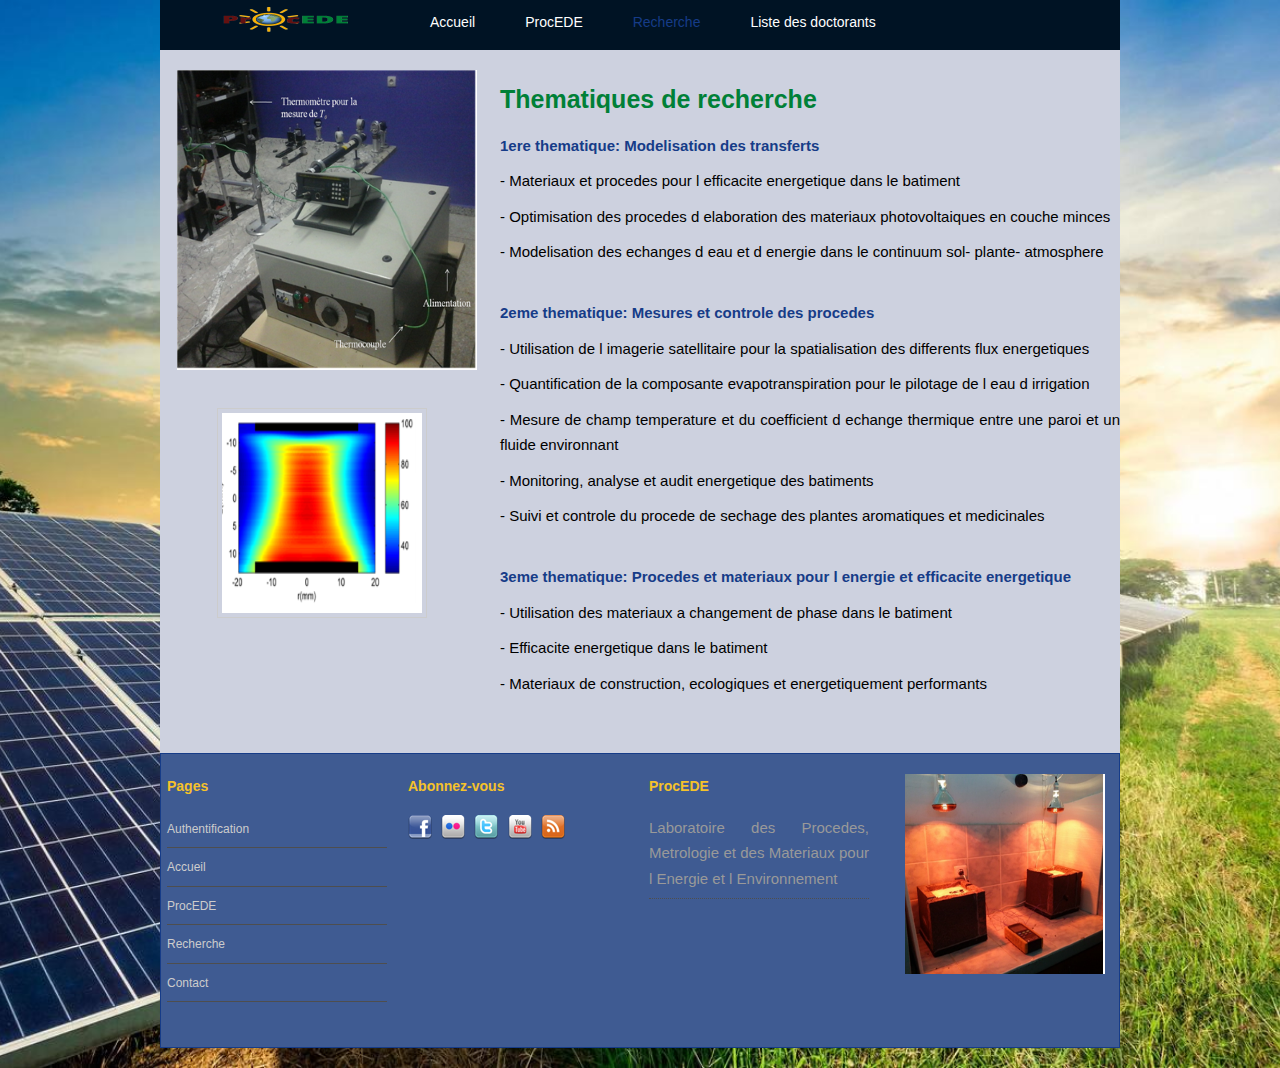
<file: procede/ProcEDE/sfe/rech.html>
<!DOCTYPE html >
<html>
<head>
<title>ProcEDE</title>


<link href="tooplate_style.css" rel="stylesheet" type="text/css" />

<link rel="stylesheet" href="css/nivo-slider.css" type="text/css" media="screen" />
<link rel="stylesheet" type="text/css" href="css/ddsmoothmenu.css" />


<script type="text/javascript" src="js/jquery.min.js"></script>
<script type="text/javascript" src="js/ddsmoothmenu.js">



</script>

<script type="text/javascript">

ddsmoothmenu.init({
	mainmenuid: "tooplate_menu", //menu DIV id
	orientation: 'h', //Horizontal or vertical menu: Set to "h" or "v"
	classname: 'ddsmoothmenu', //class added to menu's outer DIV
	//customtheme: ["#1c5a80", "#18374a"],
	contentsource: "markup" //"markup" or ["container_id", "path_to_menu_file"]
})

</script> 


</head>

<body>

<div id="tooplate_wrapper">
	
    <div id="tooplate_header">
        <div id="site_title"><h1><a href="index.html"></a></h1></div>
        <div id="tooplate_menu" class="ddsmoothmenu">
            <ul>
                <li><a href="index.html" >Accueil</a></li>
                <li><a>ProcEDE</a>
                    <ul>
                        <li><a href="about.html">Presentation generale</a></li>
                     
                        <li><a href="mbr.html">Membres de la structure</a></li>
                        <li><a href="adr.html">Adresses</a></li>
           
                        
                  </ul>
                </li>
                <li><a class="selected">Recherche</a>
                    <ul>
                        <li><a href="rech.html"class="selected">Organisation generale</a></li>
                        <li><a href="t1.html">1. Modelisation des transferts </a></li>
                        <li><a href="t2.html">2. Mesures et controle des procedes</a></li>
                        <li><a href="t3.html">3. Procedes et materiaux pour l energie et efficacite energetique </a></li>
                  </ul>
                </li>
                <li><a href="doc.html">Liste des doctorants</a></li>
              
 
            </ul>
        </div> <!-- end of tooplate_menu -->
    </div> <!-- END of tooplate_header -->
    
    <div id="tooplate_main">
		<div id="content" class="float_r">
        	<h3><strong>Thematiques de recherche</strong></br></h3>  
                        <p><a href="t1.html"><strong>1ere thematique: Modelisation des transferts</strong></a></p>
                        <p>- Materiaux et procedes pour l efficacite energetique dans le batiment</p>
                        <p>- Optimisation des procedes d elaboration des materiaux photovoltaiques en couche minces</p>
                        <p>- Modelisation des echanges d eau et d energie dans le continuum sol- plante- atmosphere</p>
                        <br><p><a href="t2.html"><strong>2eme thematique: Mesures et controle des procedes</strong></a></p>
                        <p>- Utilisation de l imagerie satellitaire pour la spatialisation des differents flux energetiques</p>
                        <p>- Quantification de la composante evapotranspiration pour le pilotage de l eau d irrigation</p>
                        <p>- Mesure de champ temperature et du coefficient d echange thermique entre une paroi et un fluide environnant</p>
                        <p>- Monitoring, analyse et audit energetique des batiments</p>
                        <p>- Suivi et controle du procede de sechage des plantes aromatiques et medicinales</p>
                        <br><p><a href="t3.html"><strong>3eme thematique: Procedes et materiaux pour l energie et efficacite energetique </strong></a></p>
                        <p>- Utilisation des materiaux a changement de phase dans le batiment</p>
                        <p>- Efficacite energetique dans le batiment</p>
                        <p>- Materiaux de construction, ecologiques et energetiquement performants</p>
                        
        </div>
        
        <div id="sidebar" class="float_l">
        	<a href="#"><img src="images/1.png" alt="image" /></a>
            
            <div class="cleaner h30"></div>
            
            
        	
            <ul class="flickr_stream">
                <li><a href="#"><img class="image_frame" src="images/o1.png" alt="" /></a></li>
                
            </ul>

            
        </div>        
        
       
        <div class="cleaner h30"></div>
        <div id="ftt">
            <div id="tooplate_bottom">
                <div class="col one_fourth">
                    <h4>Pages</h4>
                    <ul class="footer_list">
                    <li><a href="login.php">Authentification</a></li>
                        <li><a href="index.html">Accueil</a></li>
                        <li><a href="about.html">ProcEDE</a></li>
                        <li><a href="rech.html">Recherche</a></li>
                      
                        <li><a href="contact.html">Contact</a></li>
                    </ul>
                </div>
                <div class="col one_fourth">
                    <h4>Abonnez-vous</h4>	
                    
                    <div class="footer_social_button">
                        <a href="#"><img src="images/facebook.png" alt="facebook" /></a>
                        <a href="#"><img src="images/flickr.png" alt="flickr" /></a>
                        <a href="#"><img src="images/twitter.png" alt="twitter" /></a>
                        <a href="#"><img src="images/youtube.png" alt="youtube" /></a>
                        <a href="#"><img src="images/feed.png" alt="rss" /></a>
                    </div>
                    
                </div>
                <div class="col one_fourth">
                    <h4>ProcEDE</h4>
                    <ul class="twitter_post">
                        <li>Laboratoire des Procedes, Metrologie et des Materiaux pour l Energie et l Environnement</li>
                    </ul>
                </div>
                <div class="col one_fourth no_margin_right">
                <img class="ftimg" src="images/ft1.png">
                </div>
                <div class="cleaner"></div>
                
            </div> <!-- END of tooplate_bottom -->
        
        </div> <!-- END of tooplate_main -->    
    
</div> <!-- END of tooplate_wrapper -->



</body>
</html>
</file>
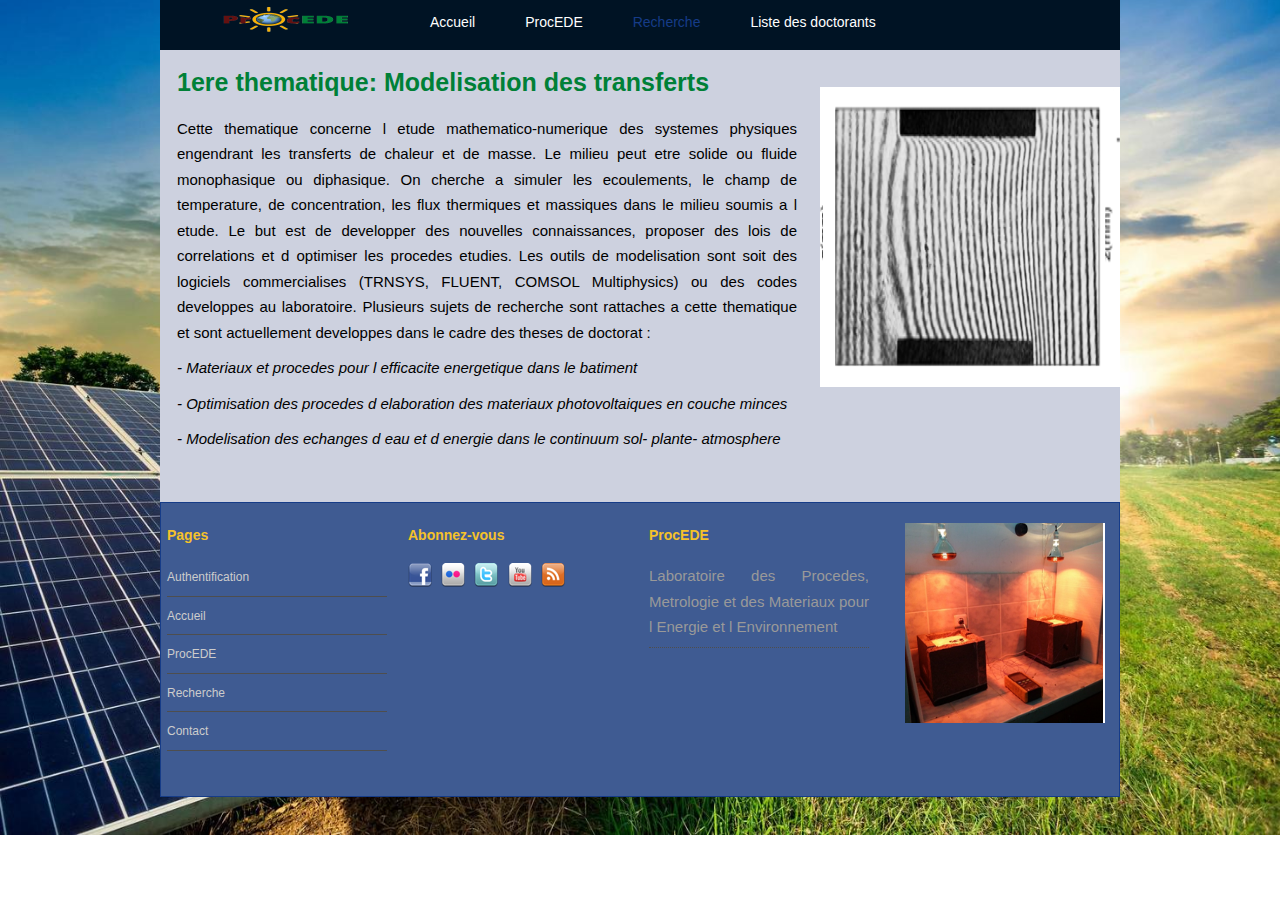
<file: procede/ProcEDE/sfe/t1.html>
<!DOCTYPE html >
<html>
<head>
<title>ProcEDE</title>

<link href="tooplate_style.css" rel="stylesheet" type="text/css" />

<link rel="stylesheet" href="css/nivo-slider.css" type="text/css" media="screen" />
<link rel="stylesheet" type="text/css" href="css/ddsmoothmenu.css" />


<script type="text/javascript" src="js/jquery.min.js"></script>
<script type="text/javascript" src="js/ddsmoothmenu.js">



</script>

<script type="text/javascript">

ddsmoothmenu.init({
	mainmenuid: "tooplate_menu", //menu DIV id
	orientation: 'h', //Horizontal or vertical menu: Set to "h" or "v"
	classname: 'ddsmoothmenu', //class added to menu's outer DIV
	//customtheme: ["#1c5a80", "#18374a"],
	contentsource: "markup" //"markup" or ["container_id", "path_to_menu_file"]
})

</script> 


</head>

<body>

<div id="tooplate_wrapper">
	
    <div id="tooplate_header">
        <div id="site_title"><h1><a href="index.html"></a></h1></div>
        <div id="tooplate_menu" class="ddsmoothmenu">
            <ul>
                <li><a href="index.html" >Accueil</a></li>
                <li><a>ProcEDE</a>
                    <ul>
                        <li><a href="about.html">Presentation generale</a></li>
                      
                        <li><a href="mbr.html">Membres de la structure</a></li>
                        <li><a href="adr.html">Adresses</a></li>
                        <li><a href="lcl.html">Localisation</a></li>
                        
                  </ul>
                </li>
                <li><a class="selected">Recherche</a>
                    <ul>
                        <li><a href="rech.html">Organisation generale</a></li>
                        <li><a href="t1.html"class="selected">1. Modelisation des transferts </a></li>
                        <li><a href="t2.html">2. Mesures et controle des procedes</a></li>
                        <li><a href="t3.html">3. Procedes et materiaux pour l energie et efficacite energetique </a></li>
                  </ul>
                </li>
                <li><a href="doc.html">Liste des doctorants</a></li>
           
             
            </ul>
        </div> <!-- end of tooplate_menu -->
    </div> <!-- END of tooplate_header -->
    
    <div id="tooplate_main">
		<div id="content" class="float_l">
        
        	<h3><strong>1ere thematique: Modelisation des transferts</strong></a></h3>
                        <p>Cette thematique concerne l etude mathematico-numerique des systemes physiques engendrant les transferts de chaleur et de masse. Le milieu peut  etre solide ou fluide monophasique ou diphasique. On cherche a simuler les ecoulements, le champ de temperature, de concentration, les flux thermiques et massiques dans le milieu soumis  a l etude. Le but est de developper des nouvelles connaissances, proposer des lois de correlations et d optimiser les procedes etudies. Les outils de modelisation sont soit des logiciels commercialises (TRNSYS, FLUENT, COMSOL Multiphysics) ou des codes developpes au laboratoire. Plusieurs sujets de recherche sont rattaches a cette thematique et sont actuellement developpes dans le cadre des theses de doctorat :</p>
                        <p><em>- Materiaux et procedes pour l efficacite energetique dans le batiment</em></p>
                        <p><em>- Optimisation des procedes d elaboration des materiaux photovoltaiques en couche minces</em></p>
                        <p><em>- Modelisation des echanges d eau et d energie dans le continuum sol- plante- atmosphere</em></p>
                        
                        <div class="cleaner h40"></div>
            
        </div>
        
        <div id="sidebar" class="float_r">
        	<a href="#"><img src="images/ax1.png" alt="image" /></a>
            
            <div class="cleaner h40"></div>
            
           
        </div>        
        
       
        <div class="cleaner"></div>
        <div id="ftt">
            <div id="tooplate_bottom">
                <div class="col one_fourth">
                    <h4>Pages</h4>
                    <ul class="footer_list">
                    <li><a href="login.php">Authentification</a></li>
                        <li><a href="index.html">Accueil</a></li>
                        <li><a href="about.html">ProcEDE</a></li>
                        <li><a href="rech.html">Recherche</a></li>
                        
                        <li><a href="contact.html">Contact</a></li>
                    </ul>
                </div>
                <div class="col one_fourth">
                    <h4>Abonnez-vous</h4>	
                    
                    <div class="footer_social_button">
                        <a href="#"><img src="images/facebook.png" alt="facebook" /></a>
                        <a href="#"><img src="images/flickr.png" alt="flickr" /></a>
                        <a href="#"><img src="images/twitter.png" alt="twitter" /></a>
                        <a href="#"><img src="images/youtube.png" alt="youtube" /></a>
                        <a href="#"><img src="images/feed.png" alt="rss" /></a>
                    </div>
                    
                </div>
                <div class="col one_fourth">
                    <h4>ProcEDE</h4>
                    <ul class="twitter_post">
                        <li>Laboratoire des Procedes, Metrologie et des Materiaux pour l Energie et l Environnement</li>
                    </ul>
                </div>
                <div class="col one_fourth no_margin_right">
                <img class="ftimg" src="images/ft1.png">
                </div>
                <div class="cleaner"></div>
                
            </div> <!-- END of tooplate_bottom -->
        
        </div> <!-- END of tooplate_main -->    
    
</div> <!-- END of tooplate_wrapper -->

</body>
</html>
</file>
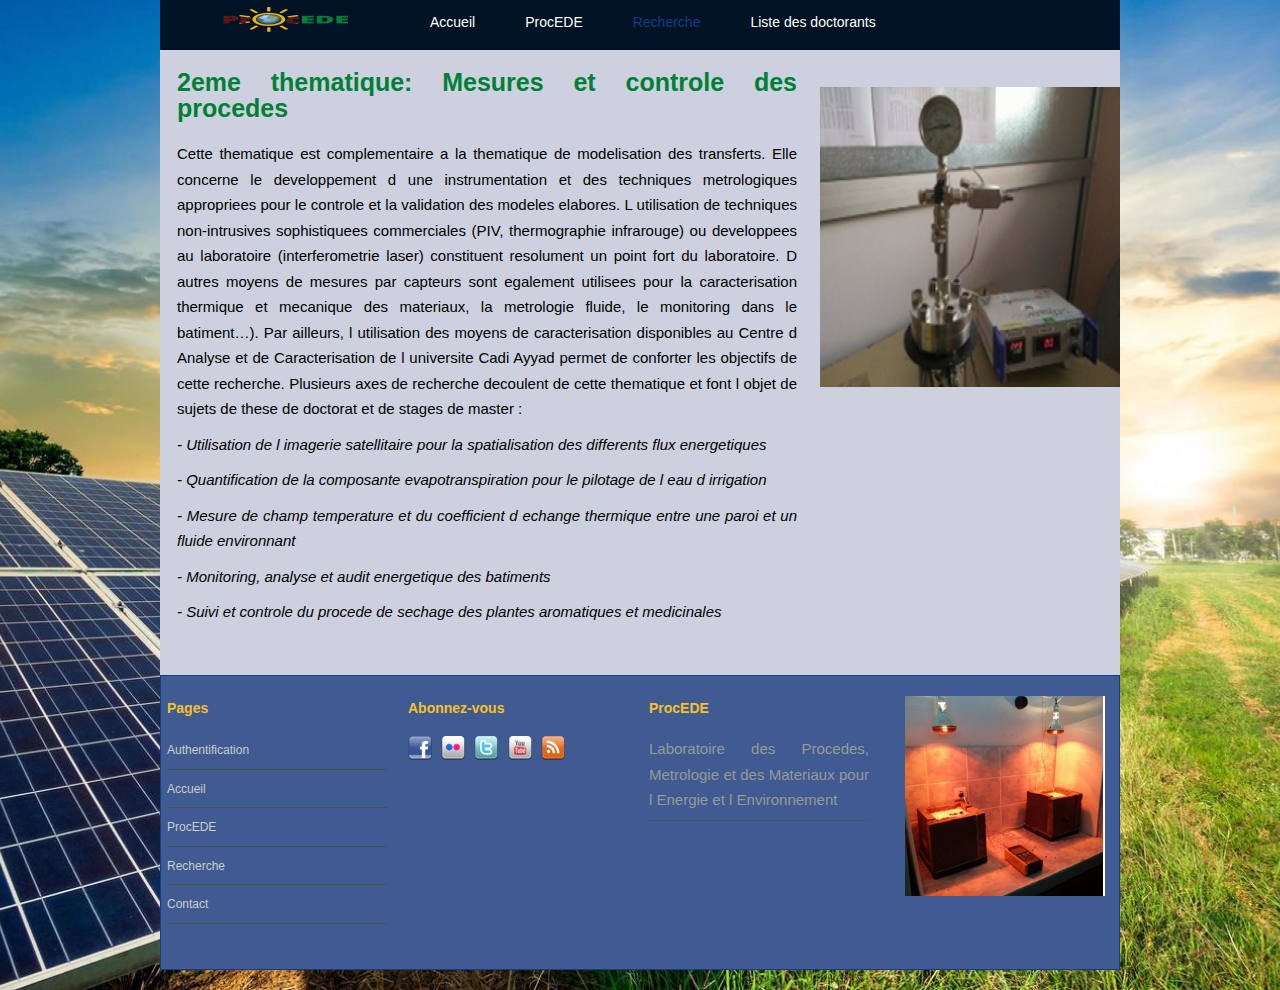
<file: procede/ProcEDE/sfe/t2.html>
<!DOCTYPE html >
<html>
<head>
<title>ProcEDE</title>


<link href="tooplate_style.css" rel="stylesheet" type="text/css" />

<link rel="stylesheet" href="css/nivo-slider.css" type="text/css" media="screen" />
<link rel="stylesheet" type="text/css" href="css/ddsmoothmenu.css" />


<script type="text/javascript" src="js/jquery.min.js"></script>
<script type="text/javascript" src="js/ddsmoothmenu.js">


</script>

<script type="text/javascript">

ddsmoothmenu.init({
	mainmenuid: "tooplate_menu", //menu DIV id
	orientation: 'h', //Horizontal or vertical menu: Set to "h" or "v"
	classname: 'ddsmoothmenu', //class added to menu's outer DIV
	//customtheme: ["#1c5a80", "#18374a"],
	contentsource: "markup" //"markup" or ["container_id", "path_to_menu_file"]
})

</script> 


</head>

<body>

<div id="tooplate_wrapper">
	
    <div id="tooplate_header">
        <div id="site_title"><h1><a href="index.html"></a></h1></div>
        <div id="tooplate_menu" class="ddsmoothmenu">
            <ul>
                <li><a href="index.html" >Accueil</a></li>
                <li><a>ProcEDE</a>
                    <ul>
                        <li><a href="about.html">Presentation generale</a></li>
                        
                        <li><a href="mbr.html">Membres de la structure</a></li>
                        <li><a href="adr.html">Adresses</a></li>
                        <li><a href="lcl.html">Localisation</a></li>
                        
                  </ul>
                </li>
                <li><a class="selected">Recherche</a>
                    <ul>
                        <li><a href="rech.html">Organisation generale</a></li>
                        <li><a href="t1.html">1. Modelisation des transferts </a></li>
                        <li><a href="t2.html" class="selected">2. Mesures et controle des procedes</a></li>
                        <li><a href="t3.html">3. Procedes et materiaux pour l energie et efficacite energetique </a></li>
                  </ul>
                </li>
                <li><a href="doc.html">Liste des doctorants</a></li>
           
                
            </ul>
        </div> <!-- end of tooplate_menu -->
    </div> <!-- END of tooplate_header -->
    
    <div id="tooplate_main">
		<div id="content" class="float_l">
        	<h3><strong>2eme thematique: Mesures et controle des procedes</strong></h3>
                        <p>Cette thematique est complementaire a la thematique de modelisation des transferts. Elle concerne le developpement d une instrumentation et des techniques metrologiques appropriees pour le controle et la validation des modeles elabores. L utilisation de techniques non-intrusives sophistiquees commerciales (PIV, thermographie infrarouge) ou developpees au laboratoire (interferometrie laser) constituent resolument un point fort du laboratoire. D autres moyens de mesures par capteurs sont egalement utilisees pour la caracterisation thermique et mecanique des materiaux, la metrologie fluide, le monitoring dans le batiment…). Par ailleurs, l utilisation des moyens de caracterisation disponibles au Centre d Analyse et de Caracterisation de l universite Cadi Ayyad permet de conforter les objectifs de cette recherche. Plusieurs  axes de recherche decoulent de cette thematique et font l objet de sujets de these de doctorat et de stages de master :</p>
                        <p><em>- Utilisation de l imagerie satellitaire pour la spatialisation des differents flux energetiques</em></p>
                        <p><em>- Quantification de la composante evapotranspiration pour le pilotage de l eau d irrigation</em></p>
                        <p><em>- Mesure de champ temperature et du coefficient d echange thermique entre une paroi et un fluide environnant</em></p>
                        <p><em>- Monitoring, analyse et audit energetique des batiments</em></p>
                        <p><em>- Suivi et controle du procede de sechage des plantes aromatiques et medicinales</em></p>
            
                        <div class="cleaner h40"></div>   
        </div>
        
        <div id="sidebar" class="float_r">
        	<a href="#"><img src="images/ax2.png" alt="image" /></a>
            
           
            
        </div>        
        
       
        <div class="cleaner"></div>
        <div id="ftt">
            <div id="tooplate_bottom">
                <div class="col one_fourth">
                    <h4>Pages</h4>
                    <ul class="footer_list">
                    <li><a href="login.php">Authentification</a></li>
                        <li><a href="index.html">Accueil</a></li>
                        <li><a href="about.html">ProcEDE</a></li>
                        <li><a href="rech.html">Recherche</a></li>
                    
                        <li><a href="contact.html">Contact</a></li>
                    </ul>
                </div>
                <div class="col one_fourth">
                    <h4>Abonnez-vous</h4>	
                    
                    <div class="footer_social_button">
                        <a href="#"><img src="images/facebook.png" alt="facebook" /></a>
                        <a href="#"><img src="images/flickr.png" alt="flickr" /></a>
                        <a href="#"><img src="images/twitter.png" alt="twitter" /></a>
                        <a href="#"><img src="images/youtube.png" alt="youtube" /></a>
                        <a href="#"><img src="images/feed.png" alt="rss" /></a>
                    </div>
                    
                </div>
                <div class="col one_fourth">
                    <h4>ProcEDE</h4>
                    <ul class="twitter_post">
                        <li>Laboratoire des Procedes, Metrologie et des Materiaux pour l Energie et l Environnement</li>
                    </ul>
                </div>
                <div class="col one_fourth no_margin_right">
                <img class="ftimg" src="images/ft1.png">
                </div>
                <div class="cleaner"></div>
                
            </div> <!-- END of tooplate_bottom -->
        
        </div> <!-- END of tooplate_main -->    
    
</div> <!-- END of tooplate_wrapper -->

</body>
</html>
</file>
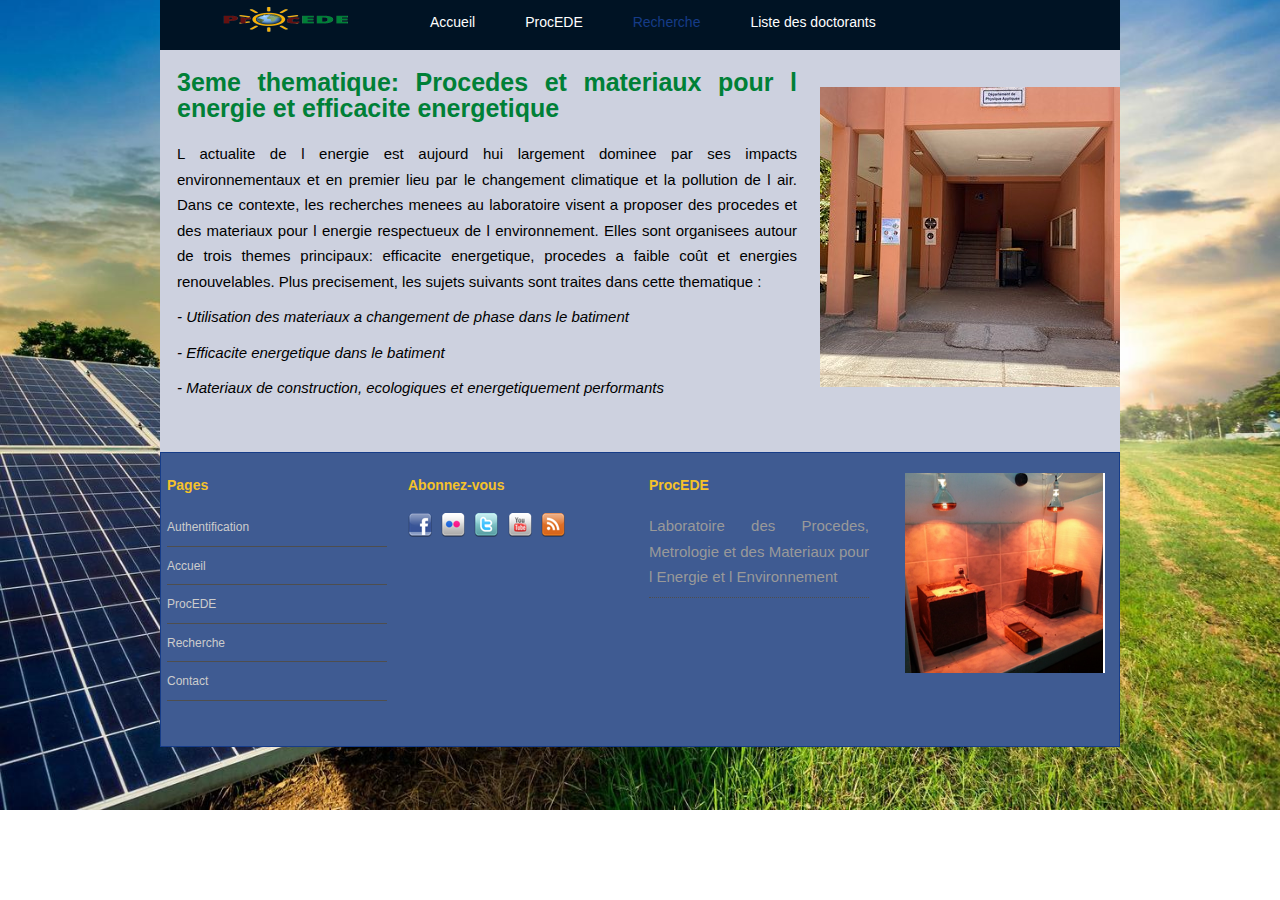
<file: procede/ProcEDE/sfe/t3.html>
<!DOCTYPE html >
<html>
<head>
<title>ProcEDE</title>

<link href="tooplate_style.css" rel="stylesheet" type="text/css" />

<link rel="stylesheet" href="css/nivo-slider.css" type="text/css" media="screen" />
<link rel="stylesheet" type="text/css" href="css/ddsmoothmenu.css" />


<script type="text/javascript" src="js/jquery.min.js"></script>
<script type="text/javascript" src="js/ddsmoothmenu.js">



</script>

<script type="text/javascript">

ddsmoothmenu.init({
	mainmenuid: "tooplate_menu", //menu DIV id
	orientation: 'h', //Horizontal or vertical menu: Set to "h" or "v"
	classname: 'ddsmoothmenu', //class added to menu's outer DIV
	//customtheme: ["#1c5a80", "#18374a"],
	contentsource: "markup" //"markup" or ["container_id", "path_to_menu_file"]
})

</script> 


</head>

<body>

<div id="tooplate_wrapper">
	
    <div id="tooplate_header">
        <div id="site_title"><h1><a href="index.html"></a></h1></div>
        <div id="tooplate_menu" class="ddsmoothmenu">
            <ul>
                <li><a href="index.html" >Accueil</a></li>
                <li><a>ProcEDE</a>
                    <ul>
                        <li><a href="about.html">Presentation generale</a></li>
                     
                        <li><a href="mbr.html">Membres de la structure</a></li>
                        <li><a href="adr.html">Adresses</a></li>
                      
                        
                  </ul>
                </li>
                <li><a class="selected">Recherche</a>
                    <ul>
                        <li><a href="rech.html">Organisation generale</a></li>
                        <li><a href="t1.html">1. Modelisation des transferts </a></li>
                        <li><a href="t2.html">2. Mesures et controle des procedes</a></li>
                        <li><a href="t3.html"class="selected">3. Procedes et materiaux pour l energie et efficacite energetique </a></li>
                  </ul>
                </li>
                <li><a href="doc.html">Liste des doctorants</a></li>
           
               
            </ul>
        </div> <!-- end of tooplate_menu -->
    </div> <!-- END of tooplate_header -->
    
    <div id="tooplate_main">
		<div id="content" class="float_l">
        
        	<h3><strong>3eme thematique: Procedes et materiaux pour l energie et efficacite energetique</strong></h3>
            
                        <p>L actualite de l energie est aujourd hui largement dominee par ses impacts environnementaux et en premier lieu par le changement climatique et la pollution de l air. Dans ce contexte, les recherches menees au laboratoire visent a proposer des procedes et des materiaux pour l energie respectueux de l environnement. Elles sont organisees autour de trois themes principaux: efficacite energetique, procedes a faible coût et energies renouvelables. Plus precisement, les sujets suivants sont traites dans cette thematique : </p>
                        <p><em>- Utilisation des materiaux a changement de phase dans le batiment</em></p>
                        <p><em>- Efficacite energetique dans le batiment</em></p>
                        <p><em>- Materiaux de construction, ecologiques et energetiquement performants</em></p>
            
            
        </div>
        
        <div id="sidebar" class="float_r">
        	<a href="#"><img src="images/ax3.jpg" alt="image" /></a>
            
            <div class="cleaner h40"></div>
            
  
            
        </div>        
        
       
        <div class="cleaner"></div>
        <div id="ftt">
            <div id="tooplate_bottom">
                <div class="col one_fourth">
                    <h4>Pages</h4>
                    <ul class="footer_list">
                    <li><a href="login.php">Authentification</a></li>
                        <li><a href="index.html">Accueil</a></li>
                        <li><a href="about.html">ProcEDE</a></li>
                        <li><a href="rech.html">Recherche</a></li>
           
                        <li><a href="contact.html">Contact</a></li>
                    </ul>
                </div>
                <div class="col one_fourth">
                    <h4>Abonnez-vous</h4>	
                    
                    <div class="footer_social_button">
                        <a href="#"><img src="images/facebook.png" alt="facebook" /></a>
                        <a href="#"><img src="images/flickr.png" alt="flickr" /></a>
                        <a href="#"><img src="images/twitter.png" alt="twitter" /></a>
                        <a href="#"><img src="images/youtube.png" alt="youtube" /></a>
                        <a href="#"><img src="images/feed.png" alt="rss" /></a>
                    </div>
                    
                </div>
                <div class="col one_fourth">
                    <h4>ProcEDE</h4>
                    <ul class="twitter_post">
                        <li>Laboratoire des Procedes, Metrologie et des Materiaux pour l Energie et l Environnement</li>
                    </ul>
                </div>
                <div class="col one_fourth no_margin_right">
                <img class="ftimg" src="images/ft1.png">
                </div>
                <div class="cleaner"></div>
                
            </div> <!-- END of tooplate_bottom -->
        
        </div> <!-- END of tooplate_main -->    
    
</div> <!-- END of tooplate_wrapper -->

</body>
</html>
</file>
<file: artinkculture/style.css>
html {
  padding:0;
  margin:1em;
  box-sizing: border-box;
  font-size: 17px;
  background-color: whitesmoke;
  text-align: justify;
}

body {
  font-family:Didot,serif;
  transition: background-color .6s;
  min-height: 100vh;
  display: flex;
  flex-direction: column;
}

#burgermenuicon{
  font-size: 4em;
  top: 8px;
  left: 16px;
  padding-top: 0;
  color: #7c0015;
}

.title span {
  font-family:Jazz LET,fantasy;
  position: relative;
  display: inline-block;
  font-size: 1.2em;
  color: rgb(93 16 63);
  animation: flip 2s infinite;
  animation-delay: calc(.2s * var(--i));
}

.title span:nth-child(1),.title span:nth-child(4),.title span:nth-child(7){
  color: #3a007c;
  text-transform: uppercase;
}

@keyframes flip {
  0%,80% {
    transform: rotateY(360deg);
  }
}

nav {
  height: 100%;
  width: 0;
  position: fixed;
  z-index: 1;
  top: 0;
  left: 0;
  background-image: url("images/navbg.png");
  background-color:rgba(112, 61, 139, 0.505);
  background-repeat: no-repeat;
  overflow-x: hidden;
  transition: 0.5s;
  padding-top: 100px;
}

nav a {
  padding: 10px 8px 40px 32px;
  text-decoration: none;
  font-size: 1.2em;
  color: #00eacf;
  display: block;
  transition: 0.3s;
  font-weight: bold;
  font-family: Chalkduster,fantasy;
}

nav a:hover {
  color: #ffffff;
}

nav .closebtn {
  position: absolute;
  top: 0;
  right: 25px;
  font-size: 60px;
  margin-left: 50px;
}

nav a.actif{
  color:rgba(30, 115, 45, 0.69);
  text-shadow: 2px 0 0 #fff, -2px 0 0 #fff, 0 2px 0 #fff, 0 -2px 0 #fff, 1px 1px #fff, -1px -1px 0 #fff, 1px -1px 0 #fff, -1px 1px 0 #fff;
} 

#mysidemain {
  transition: margin-left .5s;
  padding: 16px;
}

.mycaption {
  border:none;
  background-color:#0c0c0c;
  position: relative;
  margin: 2em 0;
}

.mycaption::before,.mycaption::after {
  filter: blur(20px);
  content: '';
  position: absolute;
  top: 0;
  left: 0;
  background: linear-gradient(45deg, #ff0000, #8b2828, #958686, #180a6b, #bb1818, #402121, #ff3a3a, #dbbcf8, #a12626);
  width: 100%;
  height: 100%;
  transform: scale(1);
  z-index: -1;
  background-size: 200%;
  animation: animate 15s infinite;
}

@keyframes animate {
  0% { background-position: 0 0; }
  50% { background-position: 300% 0; }
  100% { background-position: 0 0; }
}

.mycaption img {
  display: flex;
  margin-left: auto;
  margin-right: auto;
  max-width: 100%;
}

.mycaption:after {
  content: "";
  clear: both;
  display: table;
}

.mycaption h1{
  text-align: center;
  padding: 20px 0 20px 0;
  color: rgb(86, 137, 95);
  font-family:Snell Roundhand,cursive;
  font-size: 1.5em;
  text-shadow: -5px -5px 4px rgba(119, 68, 187, 0.82);
}

#mybutton {
  background-color: #28a3b6e4;
  border: 1.5px solid #ffffff;
  color: rgb(8, 45, 15);
  font-family:'Courier New', Courier, monospace;
  font-size: 1rem;
  font-weight: 700;
  line-height: 1.75rem;
  padding: .75rem 1.65rem;
  position: relative;
  text-align: center;
  cursor: pointer;
  transform: rotate(-2deg);
  position: absolute;
  top: 8px;
  right: 16px;
}

#mybutton:focus {
  outline: 0;
}

#mybutton:after {
  content: '';
  position: absolute;
  border: 3px solid rgba(86, 21, 170, 0.82);
  bottom: 4px;
  left: 4px;
  width: calc(100% - 1px);
  height: calc(100% - 1px);
}

#mybutton:hover:after {
  bottom: 2px;
  left: 2px;
}

h1,h2,h3,h4,h5,h6{
  font-family:Snell Roundhand,cursive;
  margin: 0;
}

.intro h1{
  text-align: center;
  color: rgb(152, 17, 17);
  text-decoration:overline;
  margin: 1.8em;
}

.intro figure{
  float: right;
  width: 50%;
  margin: 0 0 9px 25px;
  padding: 0.5em;
  border: 1px solid;
  box-shadow: inset 3px -3px 18px rgb(18 116 141);
  
}

figcaption{
  font-style: italic;
  color: #ffffff;
  padding: 1em;
  line-height: 1.5em;
  font-size: 0.6em;
  background-color: black;
  text-align: center;
  font-size: 0.75em;
}
figure img{
  width: 100%;
  height: auto;
}

article{
  width:70%;
  margin-bottom: 1.5em;
  display: inline-block;
}

article figure{
  float: left;
  width: 30%;
  text-indent: 0;
  box-shadow: rgba(24, 10, 103, 0.4) 5px 5px, rgba(39, 65, 158, 0.3) 10px 10px, rgba(62, 68, 185, 0.2) 15px 15px, rgba(61, 110, 214, 0.1) 20px 20px, rgba(14, 30, 255, 0.05) 25px 25px;
  margin: 0.8em;
  padding: 0.5em;
  margin-right: 2em;
}

article h2{
  color: rgb(18, 116, 141);
  text-align:start;
  font-size: 1.45em;
  font-family: Impact,fantasy;
}

aside{
  float: right;
  width: 25%;
  margin: 0.5em;
  box-shadow: 0.5rem 0.5rem black, -0.5rem -0.5rem #ccc;
  text-align: start;
}

aside video{
  width: 100%;
}

.slogo{
  width: 2.5em;
  border: 1px solid #2248a1;
  border-radius: 50%;
  margin-bottom: 0.5em;
}

section p{
display: flex;
}

section{
  padding: 0.8em;
  margin: bottom;
}

aside h4{
  font-family: Chalkduster,fantasy;
  text-align: center;
  color: rgb(93 16 63);
  text-shadow: 0 0 3px #4f0b7c, 0 0 5px #2e5977;
  margin-top: 1em;
}

aside h5{
  font-size: 0.8em;
  font-family: 'Times New Roman', Times, serif;
  color: #3a007c;
}

aside p{
  font-size: smaller;
  margin-bottom: 0;
}

.date{
  font-size: 0.8em;
  color: #3a007c;
}

aside form{
  float: right;
}

aside form button{
  align-items: center;
  background-color: #b1a4bc;
  border: 2px solid #111;
  border-radius: 8px;
  color: rgb(0, 0, 0);
  cursor: pointer;
  display: flex;
  font-family: Inter,sans-serif;
  height: 2em;
  padding: 1em;
  justify-content: center;
  position: relative;
  margin: 1em;
  font-size: x-small;
}

aside form button:after {
  background-color: #111;
  border-radius: 8px;
  content: "";
  display: block;
  height: 2em;
  left: 0;
  width: 100%;
  position: absolute;
  top: -2px;
  transform: translate(8px, 8px);
  transition: transform .2s ease-out;
  z-index: -1;
}

aside form button:hover:after {
  transform: translate(0, 0);
}

aside form button:active {
  background-color: #ffdeda;
  outline: 0;
}

aside form button:hover {
  outline: 0;
}

aside figure {
  position: relative;
  width: 100%;
  margin: 0;
}

aside figure img {
  display: block;
  max-width: 100%;
  height: auto;
  box-sizing: border-box;
  margin: 2em 0 0;
}

aside figcaption{
  position: absolute; 
  bottom: 0; 
  background: rgb(0, 0, 0);
  background: rgba(0, 0, 0, 0.5);
  color: #f1f1f1; 
  width: 100%;
  transition: .5s ease;
  opacity:0;
  color: white;
  text-align: center;
  box-sizing: border-box;
  padding: 0;
}

aside figure:hover figcaption {
  opacity: 1;
}

#rainbow{
  box-shadow: rgb(85, 91, 255) 0px 0px 0px 3px, rgb(31, 193, 27) 0px 0px 0px 6px, rgb(255, 217, 19) 0px 0px 0px 9px, rgb(255, 156, 85) 0px 0px 0px 12px, rgb(255, 85, 85) 0px 0px 0px 15px;
  margin : 3em;
  padding: 1em;
  background-image: url("images/dark_glitter.jpeg");
  color: rgb(255, 255, 255);
  font-family: Jazz LET,fantasy;
  text-align: start;
  font-weight: 900;
}

.gallery {
  columns: 5 200px;
  column-gap: 1.5rem;
  width: 90%;
  margin: 0 auto;
}

.gallery p{
  font-size: 0.8em;
  margin: 5px 0;
}

.gallery article {
  width: 150px;
  margin: 0 1.5rem 1.5rem 0;
  display: inline-block;
  width: 100%;
  border: solid 2px black;
  padding: 5px;
  box-shadow: 5px 5px 5px rgba(0,0,0,0.5);
  border-radius: 5px;
  transition: all .25s ease-in-out;
  background-color: white;
}

.gallery h2{
  color: black;
}

.gallery article:hover>img{
    filter: grayscale(0);
}

.gallery article:hover>h2{
  color: #75b1ee;
}

.gallery article:hover {
  border: solid 3px #75b1ee;
}

.gallery article img {
  width: 100%;
  filter: grayscale(100%);
  border-radius: 5px;
  transition: all .25s ease-in-out;
}

.hovermey{
  text-align: center;
  animation: 3.5s fliping ease infinite;
  font-family: Chalkduster,fantasy;
  margin: 0 2em 2em;
  font-size: 1em;
  color: rgb(18, 116, 141);
}

@keyframes fliping {
  0% {
    opacity: 0;
    transform: rotateX(90def);
  }
  50% {
    opacity: 1;
    transform: rotateX(720deg);
  }
  100% {
    opacity: 1;
    transform: rotateX(720deg);
  }
}

table {
  border-collapse: collapse;
  border-spacing: 0;
  overflow-x: auto;
  background-color: #ffffff9b;
  margin:0 3em 3em;
  font-family: Jazz LET,fantasy;
  font-size: 0.9em;
}

th, td {
  text-align: left;
  padding: 0.5em;
  border: 1px solid rgb(142, 12, 71);; 
}

table thead, table tr:hover {
  background-color: #aa8484;
}

table img{
  width: 10em;
  height: 10em;
  border-radius: 50%;
  border: 1px solid black;
  box-shadow: 5px 5px 5px rgba(8, 34, 131, 0.5);
}

table caption{
  margin: 2em 0 2em 0;
  text-align: start;
  font-family: Chalkduster,fantasy;
  color: rgb(35, 122, 127);
  font-weight: 900;
  text-shadow: -1px -1px 0 rgb(255, 255, 255),1px -1px 0 rgb(255, 255, 255),-1px 1px 0 rgb(255, 255, 255),1px 1px 0 rgb(255, 255, 255);
  text-decoration-line:underline;
  text-decoration-color: rgb(177, 230, 243);
}

#loupe{
  width: 130px;
  box-sizing: border-box;
  border: 2px solid #ccc;
  background-color: white;
  padding: 0.5em;
  transition: width 0.4s ease-in-out;
  text-align: center;
}

#loupe::placeholder{
  font-size: 1em;
  color: #a69a9a;
}

#loupe:focus {
  width: 100%;
}

#otherbg{
  background-image: url("images/mainbg.jpeg");
  margin: 2em 0 1em;
  background-repeat:repeat;
}

#animatedbg{
  background: url("images/animatedsplash.jpeg");
  background-color: #2a264c;
  background-size: cover;
}

#ctc h1{
  color: rgb(93, 53, 105);
  margin:2em 0 0 0;
}

#ctc p{
  text-align: center;
  font-size: larger;
  margin: 1em 0 2em;
  font-family: Georgia, 'Times New Roman', Times, serif;
}

.second h2{
  font-size: 1em;
}

.second h3{
  font-size: smaller;
  color: #1c00ba;
}

.first{
  background-color: rgba(255, 255, 255, 0.813);
  text-align: start;
  font-family:'Times New Roman', Times, serif;
  float: left;
  width: 50%;
  margin: 0.5em;
  box-shadow: rgba(50, 50, 93, 0.25) 0px 50px 100px -20px, rgba(0, 0, 0, 0.3) 0px 30px 60px -30px, rgba(10, 37, 64, 0.35) 0px -2px 6px 0px inset;
}

fieldset input:not([type=radio]),select,textarea{
  width: 100%;
  padding: 0.5em;
  margin: 8px 0;
  display: inline-block;
  border-radius: 4px;
  box-sizing: border-box;
}

.first #bone,#btwo{
  border: 2px solid rgba(23, 68, 190, 0.676);
  box-shadow: inset 5px 10px 18px rgb(44, 163, 193);
  color: rgba(0, 0, 0, 0.8);
  text-align: center;
  margin: 1em;
  padding: 0.6em;
  background-color: #2a5dc194;
  cursor: pointer;
  border-radius: 7px;
}

.first #bone{
  float: right;
}

.first #bone:hover,#btwo:hover{
  background-color: #1c00ba;
  color: white;
}

.second{
  display:table;
  box-shadow: inset 2px 1px 8px 0 rgb(0 0 0);
  text-align: center;
  background-color: rgba(135, 207, 235, 0.341);
  margin: auto;
  max-width: 20em;
  position: sticky;
  top: 15em;
}

.second h2,h3{
  font-family: cursive;
}

.second img{
  width: 100%;
  filter: saturate(75%);
}

.second a{
  border: none;
  outline: 0;
  display: inline-block;
  box-sizing: border-box;
  padding: 8px;
  color:#b28781;
  background-color: #000;
  text-align: center;
  cursor: pointer;
  width: 100%;
  font-size: 18px;  
}

.second a:hover {
  opacity: 0.7;
}

footer{
	background: rgba(11, 94, 115, 0.724);
	box-sizing: border-box;
	width: 100%;
	text-align: left;
	padding: 55px 50px;
}

footer .footer-left,footer .footer-center,footer .footer-right{
	display: inline-block;
	vertical-align: top;
}

footer .footer-left{
	width: 40%;
}

footer h3{
	color:  white;
	font: normal 36px 'Open Sans', cursive;
	margin: 0;
}

footer h3 span{
	color:  black;
}

footer .footer-links{
	color:  #ffffff;
	margin: 20px 0 12px;
	padding: 0;
}

footer .footer-links a{
	display:inline-block;
	line-height: 1.8;
  font-weight:400;
	text-decoration: none;
	color:  inherit;
}

footer #footer-copyright{
	color:  #222;
	font-size: 14px;
	font-weight: normal;
	margin: 0;
}

footer .footer-center{
	width: 35%;
}

footer .footer-center i{
	background-color:  black;
	color: #ffffff;
	font-size: 25px;
	width: 38px;
	height: 38px;
	border-radius: 50%;
	text-align: center;
	line-height: 42px;
	margin: 10px 15px;
	vertical-align: middle;
}

footer .footer-center i.fa-envelope{
	font-size: 17px;
	line-height: 38px;
}

footer .footer-center p{
	display: inline-block;
	color: #ffffff;
  font-weight:400;
	vertical-align: middle;
	margin:0;
}

footer .footer-links a:before {
  content: "|";
  font-size: 20px;
  left: 0;
  color: rgb(0, 0, 0);
  display: inline-block;
  padding-right: 5px;
}


footer .footer-right{
	width: 20%;
}

footer .footer-about{
	line-height: 20px;
	color:  #000000;
	font-size: 13px;
	font-weight: normal;
	margin: 0;
  text-align: justify;
}

footer .footer-about span{
	display: block;
	color:  #ffffff;
	font-size: 14px;
	font-weight: bold;
	margin-bottom: 20px;
}

footer .footer-icons{
	margin-top: 25px;
}

footer .footer-icons a{
	display: inline-block;
	width: 35px;
	height: 35px;
	cursor: pointer;
	background-color:  #000000;
	border-radius: 2px;
	font-size: 20px;
	color: #ffffff;
	text-align: center;
	line-height: 35px;
	margin-right: 3px;
	margin-bottom: 5px;
}

@media screen and (max-width: 600px) {
  html{
    font-size: 10px;
    margin: 0.5em;
  }

  nav a{
    font-size: 2em;
  }

  table img{
    max-width: 100%;
    height: auto;
  }

  table{
    margin: 0;
    background-color: thistle;
  }

  #otherbg{
    background-image: none;
  }

  .first{
    max-width: 100%;
  }

  .second{
    max-width: 100%;

  }

	footer .footer-left,footer .footer-center,footer .footer-right{
		display: block;
		width: 100%;
		margin-bottom: 2em;
		text-align: center;
	}

	footer .footer-center i{
		margin-left: 0;
	}

  .first{
    width: auto;
  }

}
</file>
<file: procede/ProcEDE/sfe/tooplate_style.css>
body {
	margin: 0;
	padding: 0;
	color: rgb(0, 0, 0);
	font-family: Arial, Helvetica, sans-serif;
	font-size: 15px;
	line-height: 1.7em; 
	background-color:white;
	text-align:justify;
 background-image: url("images/wall.jpg");
 height: 100%;
 background-position: center;
 background-repeat: no-repeat;
 background-size: cover;
}

a, a:link, a:visited { color: #163c88; font-weight: normal; text-decoration: none }
a:hover { text-decoration: underline; }

p { margin: 0 0 10px 0; padding: 0; }
img { border: none; }
blockquote { font-style: italic; margin: 0 0 0 10px;}
cite { font-weight: bold; color:#5fb42b; }
cite a, cite a:link, cite a:visited  { font-size: 12px; text-decoration: none; font-style: normal }
cite span { font-weight: 400; color: #5fb42b; }

h1, h2, h3, h4, h5, h6 { color: #008037; font-weight: normal;font-family: 'Gill Sans', 'Gill Sans MT', Calibri, 'Trebuchet MS', sans-serif; }
h1 { font-size: 48px; margin: 0 0 30px; padding: 5px 0 }
h2 { font-size: 30px; margin: 0 0 25px; padding: 5px 0 }
h3 { font-size: 25px; margin: 0 0 20px; padding: 0; }
h4 { font-size: 20px; margin: 0 0 15px; padding: 0; }
h5 { font-size: 16px; margin: 0 0 10px; padding: 0;  }
h6 { font-size: 12px; margin: 0 0 5px; padding: 0; }

.cleaner { clear: both }
.h10 { height: 10px }
.h20 { height: 20px }
.h30 { height: 30px }
.h40 { height: 40px }
.h50 { height: 50px }
.divider { margin-bottom: 40px; padding-bottom: 20px; border-bottom: 1px solid #ccc }

.image_fl { float: left; margin: 3px 20px 5px 0 }
.image_fr { float: right; margin: 3px 0 5px 20px }

.float_l { float: left;padding: 0 17px;}
.float_r { float: right;padding: 17px 0px;}
.img.pic{ width: 20px}

.tmo_list { margin: 10px 0 10px 0; padding: 0; list-style: none }
.tmo_list li { color:#52493a; margin: 0 0 10px 0; padding: 0 5px 0 15px; background: url(images/tooplate_list.png) no-repeat scroll 0 5px  }
.tmo_list li a { color: #52493a; font-weight: normal }
.tmo_list li a:hover { color: #52493a }

#tooplate_wrapper {
	width: 960px;
	margin: 0 auto;
	padding: 0 10px;
}

#tooplate_header {
	height: 50px;
	width: 960px;
	background-color: #001324;
}

#tooplate_main {
	clear: both;
	width: 960px;
	padding-top:20px;
	background-color: rgb(205, 209, 223);
}

#content {
	width: 620px;
}

#sidebar {
	width: 300px;
}

#ftt{
	
	background: #3f5b92;
	border: 1px solid #163c88;
	margin-bottom: 20px;
    
	
}

#tooplate_bottom {
	clear: both;
	width: 960px;
	margin: 0 auto;
	padding: 20px 0;
    

}

#tooplate_footer_wrapper {
	width: 100%;
	background: #272b2b;
	
}

#tooplate_footer {
	clear: both;
	width: 960px;
	margin: 0 auto;
	padding: 10px;
	text-align: center;

}

#site_title { float:left;text-align: left; }
#site_title h1 { margin: 0; padding: 0 }
#site_title h1 a { display: block; width: 200px; height: 50px; padding: 0px 30px 0 20px; color: #000; font-size: 14px; text-align: right; background: url(images/logo_lab.png) no-repeat left center;line-height: 42px;font-weight:400; }
#site_title h1 a:hover { text-decoration: none }



.newscol h2 { font-size: 17px; color: #ba8c00; font-weight: 700; border-bottom: 1px dotted #ccc }
.newsbox { padding-bottom: 20px; margin-bottom: 20px; border-bottom: 1px solid #eee }
.newsbox img { float: left; border: 1px solid #e3e1e1; padding: 4px; margin-right: 10px }
.newsbox p { font-size: 10px }

.rp_pp { margin-bottom: 10px; padding-bottom: 10px; border-bottom: 1px dotted #ced4dc }
.rp_pp a { color: #163c88;font-size: 12px;}
.rp_pp h4 { color: #60656e;font-size: 12px;}
.rp_pp p { font-size: 10px; font-style: italic }

.flickr_stream { margin: 0; list-style: none }
.flickr_stream li { float: left; margin: 0 8px 8px 0; padding: 0 }
.flickr_stream li img { padding: 4px; border: 1px solid #ccc }

#gallery { margin: 0; padding: 0; list-style: none }
#gallery li { margin: 0; padding: 0; }
#gallery li a img { display: block; float: left; margin: 0 4px 4px 0; padding: 5px; border: 1px solid #ddd; width: 190px; height: 150px;  }

#contact_form { padding: 0; width: 400px; margin-bottom: 40px }
#contact_form form { margin: 0px; padding: 0px; }
#contact_form form .input_field { width: 270px; padding: 5px 0; color: #808b98;  background: #fff; border: 1px solid #dedede; }
#contact_form form label { display: block; width: 100px; margin-right: 12px; font-size: 11px }
#contact_form form textarea { width: 398px; height: 200px; padding: 0 5px; color: #808b98; background: #fff; border: 1px solid #dedede; }
#contact_form form .submit_btn { display: block; padding: 5px 12px; text-align: center; text-decoration: none; font-weight: bold;  background-color: #000; border: 1px solid #fff; color: #fff; font-size: 11px; cursor: pointer }	

.post {
	clear: both;
	margin-bottom: 30px;
}

.post h2.home { color: #ba8c00; font-size: 18px; margin-bottom: 0;  }
.post img { margin-bottom: 30px;padding: 0px 17px;display: block;margin-left: auto;margin-right: auto;}
.post h2 { margin-bottom: 0;line-height: 38px;  margin-bottom: 10px }
.post .meta { font-size: 10px; margin-bottom: 20px; border: 1px solid #ccc; border-left: none; border-right: none }
.post .meta span { float: left; display: block; margin-right: 20px; padding: 5px 0 5px 30px }
.post .meta span.admin { background: url(images/agent.png) no-repeat }
.post .meta span.date { background: url(images/calendar.png) no-repeat }
.post .meta span.tag { background: url(images/tag.png) no-repeat }
.post .meta span.comment { background: url(images/chat.png) no-repeat }
.post .meta span.more_but { float: right }
.post .meta span.more_but a { color: #7f0d0d } 

.post .meta a, .post .meta strong { color: #7b7b7b; font-weight: 700 }

#comment_section {
	clear: both;
	margin-bottom: 60px;
	width: 538px;

}

.first_level {
	margin: 0; padding: 0;
}

.comments {
	list-style: none; 
}

.comments li { margin-bottom: 10px; list-style:none;  }
.comments li .commentbox1 { border: 1px solid #ccc  }
.comments li .commentbox2 { border: 1px solid #ccc  }
.comments li .comment_box { clear: both; width:100%; padding: 10px 30px 20px 30px; margin-bottom: 40px  }
.comment_box .gravatar { float: left; width: 75px; margin-right: 30px }
.comment_box .gravatar img {  width: 75px; height: 75px; }


.comment_box .comment_text p { margin: 0; }
.comment_text .comment_author { font-size: 12px; font-weight: 700; color: #7f0d0d; margin-bottom: 10px; }
.comment_text .date, .comment_text .time { font-size: 11px; font-weight: normal; font-style: italic; color: #7b7b7b; padding-left: 10px; }
 
.comment_text .reply a { display: block; clear: both; float: right; color: #fff; font-weight: 700 } 


#comment_form {
	clear: both;
}



#comment_form textarea {
	color: #666;
	background:#fff none repeat fixed 0 0;
	border: 1px solid #ccc;
	display:block;
	font-size:1.1em;
	height:150px;
	margin-top:5px;
	padding:5px;
	width: 360px;
}

#comment_form .form_row {
	width: 100%;
	margin-bottom: 15px;
}

#comment_form form .txt_field {
	color: #666;
	margin-top: 5px;
	padding: 3px 0;
	width: 200px;
	background:#fff none repeat fixed 0 0;
	border: 1px solid #ccc;
}

.col { float: left; margin: 0 15px 20px 6px }
.half { width: 460px }
#sidebar, .one_third { width: 300px }
#content, .two-third { width: 620px }
.padding_right { padding-right: 20px }
.one_fourth { width: 220px }
.no_margin_right { margin-right: 0; }
.last_box { margin-bottom: 0; background: none }



#tooplate_bottom { color: #999 }
#tooplate_bottom a { color: #ccc;font-size: 12px; }
#tooplate_bottom h4 { color: #f5c22a; font-size: 14px; font-weight: 700;font-family:'Lucida Sans', 'Lucida Sans Regular', 'Lucida Grande', 'Lucida Sans Unicode', Geneva, Verdana, sans-serif  }

.footer_list { margin: 0; padding: 0; list-style: none }
.footer_list li { margin: 0 0 5px; padding: 0 0 5px; border-bottom: 1px solid #4e4e4e }
.footer_list li a { color: #dbc5c5 }

.twitter_post { margin: 0; padding: 0; list-style: none }
.twitter_post li { margin: 0 0 10px; padding: 0 0 7px; border-bottom: 1px dotted #4e4e4e }

.footer_social_button { clear: both; margin-bottom: 40px }
.footer_social_button a { margin-right: 5px }

#tooplate_footer a { color: #ccc }


.pagging { margin: 0 0 20px; padding: 0 }
.pagging ul { margin: 0; padding: 0; list-style: none }
.pagging ul li { margin: 0; padding: 0; display: inline }
.pagging ul li a { float: left; display: block; color: #333; text-decoration: none; margin-right: 5px; padding: 5px 10px; background: #fff; border: 1px solid #ccc }
.pagging ul li a:hover { background: #ccc; border: 1px solid #fff; color: #fff  }

/*============================*/
/*=== Custom Slider Styles ===*/
/*============================*/
#slider-wrapper {
	float: left;
    width: 620px;
    height: 300px;
	margin-right: 20px;
}

#slider {
	position:relative;
    width: 620px;
    height: 300px;
	background:url(images/loading.gif) no-repeat 50% 50%;
}
#slider img {
	position:absolute;
	top:0px;
	left:0px;
	display:none;
}
#slider a {
	border:0;
	display:block;
}



.nivo-directionNav a {
	display:block;
	width:30px;
	height:30px;
	background:url(images/arrows.png) no-repeat;
	text-indent:-9999px;
	border:0;
}
a.nivo-nextNav {
	background-position:-30px 0;
	right:15px;
}
a.nivo-prevNav {
	left:15px;
}

.nivo-caption {
    text-shadow:none;
    font-family: Helvetica, Arial, sans-serif;
}
.nivo-caption a { 
    color:#efe9d1;
    text-decoration:underline;
}
    
#myInput {
		background-image: url('/css/searchicon.png'); /* Add a search icon to input */
		background-position: 10px 12px; /* Position the search icon */
		background-repeat: no-repeat; /* Do not repeat the icon image */
		width: 604px; /* Full-width */
		font-size: 13px; /* Increase font-size */
		padding: 10px 10px 10px 10px; /* Add some padding */
		border: 1px solid #ddd; /* Add a grey border */
		margin-bottom: 12px; /* Add some space below the input */
		text-align: center;
		border-radius: 18px;
	  }
	  
	  #myTable {
		border-collapse: collapse; /* Collapse borders */
		width: 100%; /* Full-width */
		border: 2px solid rgba(221, 221, 221, 0.384); /* Add a grey border */
		font-size: 13px; /* Increase font-size */
		background-color: #3f5b92;
	  }
	  
	  #myTable th, #myTable td {
		text-align: left; /* Left-align text */
		padding: 12px; /* Add padding */
	  }
	  
	  #myTable tr {
		/* Add a bottom border to all table rows */
		border-bottom: 1px solid #ddd;
	  }
	  
	  #myTable tr.header, #myTable tr:hover {
		/* Add a grey background color to the table header and on hover */
		background-color: #768bff;
		
	  }
/* Three columns side by side */
.column {
	float: left;
	width: 30.3%;
	margin-bottom: 16px;
	padding: 0 8px;
  }
  
  /* Display the columns below each other instead of side by side on small screens */
  @media screen and (max-width: 650px) {
	.column {
	  width: 100%;
	  display: block;
	}
  }
  
  /* Add some shadows to create a card effect */
  .card {
	box-shadow:-9px 6px 7px 0px rgb(0 0 0 / 32%);
	background-color: #001324;
  }
  
  /* Some left and right padding inside the container */
  .container {
	padding: 0 16px;
  }
  
  /* Clear floats */
  .container::after, .row::after {
	content: "";
	clear: both;
	display: table;
  }
  
  .title {
	color: grey;
	text-align:center;
    
  }
  
  .button {
	border: none;
	outline: 0;
	display: inline-block;
	padding: 8px;
	color: white;
	background-color: #000;
	text-align: center;
	cursor: pointer;
	width: 100%;
  }
  
  .button:hover {
	background-color: #555;
  }

.try
{
	border-radius: 50% ;
	border: 2px solid rgb(255, 255, 255);
	width: 80px;
	height: 80px;
	display: block;
	margin-left: auto;
	margin-right: auto;
    margin-top: 20px;;
  }
  .ceo{
	  text-align: center;
	}
	table {
		border-collapse: collapse;
		border-spacing: 0;
		width: 100%;
		border: 2px solid rgba(221, 221, 221, 0.384); /* Add a grey border */
	  }
	  
	  th, td {
		text-align: left;
		padding: 8px;
		
	  }
	  #resp {
		border-collapse: collapse; /* Collapse borders */
		width: 100%; /* Full-width */
		border: 2px solid rgba(221, 221, 221, 0.384); /* Add a grey border */
		font-size: 13px; /* Increase font-size */
		background-color: #679e90;
	  }
	  #resp tr {
		/* Add a bottom border to all table rows */
		border-bottom: 1px solid #ddd;
	  }
	
.adrss{
	float:right;
}
.adrss_d{
	height:110px;
	width:220px;
	float:right;
}

.titled{
	font-size: 20px;

}

.ftimg{
	width:200px;
	height:200px;
	margin-left:15px;
}
#customers {
	font-family: Arial, Helvetica, sans-serif;
	border-collapse: collapse;
	width: 100%;
  }
  
  #customers td, #customers th {
	border: 1px solid #ddd;
	padding: 8px;
  }
  
  #customers tr:nth-child(even){background-color: #f2f2f2;}
  
  #customers tr:hover {background-color: rgb(223, 130, 130);}
  
  #customers th {
	padding-top: 12px;
	padding-bottom: 12px;
	text-align: left;
	background-color: #720000e8;
	color: white;
  }

  button {
	background-color: #04AA6D;
	color: white;
	padding: 14px 20px;
	margin: 8px 0;
	border: none;
	cursor: pointer;
	width: 100%;
  }
</file>
<file: procede/ProcEDE/sfe/css/style.css>
* {
  margin: 0;
  padding: 0;
  box-sizing: border-box;
  font-family: "Quicksand", sans-serif;
}

html {
  font-size: 62.5%;
}

.calendar {
  width: 300px;
  height: 255px;
  background-color: #001324;
  box-shadow: 0 0.5rem 3rem rgba(0, 0, 0, 0.4);
}

.month {
  width: 100%;
  height: 2cm;
  background-color: #456b81;
  display: flex;
  justify-content: space-between;
  align-items: center;
  padding: 0 2rem;
  text-align: center;
  text-shadow: 0 0.3rem 0.5rem rgba(0, 0, 0, 0.5);
}

.month i {
  font-size: 2.5rem;
  cursor: pointer;
}

.month h1 {
  font-size: 3rem;
  font-weight: 400;
  text-transform: uppercase;
  letter-spacing: 0.2rem;
  margin-bottom: 1rem;
}

.month p {
  font-size: 1.6rem;
}

.weekdays {
  width: 100%;
  height: 5rem;
  padding: 0 0.4rem;
  display: flex;
  align-items: center;
}

.weekdays div {
  font-size: 1.5rem;
  font-weight: 400;
  letter-spacing: 0.1rem;
  width: calc(44.2rem / 7);
  display: flex;
  justify-content: center;
  align-items: center;
  text-shadow: 0 0.3rem 0.5rem rgba(0, 0, 0, 0.5);
}

.days {
  width: 100%;
  display: flex;
  flex-wrap: wrap;
  padding: 0.2rem;
  color:rgba(255, 255, 255, 0.829);
}

.days div {
  font-size: 1.4rem;
  margin: 0.3rem;
  width: calc(15.2rem / 7);
  height: 2rem;
  display: flex;
  justify-content: center;
  align-items: center;
  text-shadow: 0 0.3rem 0.5rem rgba(0, 0, 0, 0.5);
  transition: background-color 0.2s;
}

.days div:hover:not(.today) {
  background-color: #001324;
  border: 0.2rem solid #777;
  cursor: pointer;
}

.prev-date,
.next-date {
  opacity: 0.5;
}

.today {
  background-color: #167e56;
}
</file>
<file: procede/ProcEDE/sfe/css/ddsmoothmenu.css>
.ddsmoothmenu{
	padding: 1px;
}

.ddsmoothmenu ul{
	z-index:100;
	margin: 0;
	padding: 0 0 0 30px;
	list-style-type: none;
}

/*Top level list items*/
.ddsmoothmenu ul li{
	position: relative;
	display: inline;
	float: left;
}

/*Top level menu link items style*/
.ddsmoothmenu ul li a {
	display: block;
	height: 42px;
	padding: 0 30px 0 20px;
	line-height: 42px;
	font-size: 14px;
	color: #ffffff;	
	text-align: center;
	text-decoration: none;
	font-weight: 400;
	outline: none;
}

* html .ddsmoothmenu ul li a{ /*IE6 hack to get sub menu links to behave correctly*/
display: inline-block;
}

.ddsmoothmenu ul li a.selected, .ddsmoothmenu ul li a:hover { /*CSS class that's dynamically added to the currently active menu items' LI A element*/
	color: #163c88;
}

/*1st sub level menu*/
.ddsmoothmenu ul li ul {
	position: absolute;
	width: 200px;
	margin: 0;
	padding: 0;
	left: 0;
	display: none; /*collapse all sub menus to begin with*/
	visibility: hidden;
	background: #1c3142;
	border: 1px solid #163c88;
	border-top: 0;
}

.ddsmoothmenu ul li ul span.bottom { position: absolute; width: 178px; height: 13px; bottom: -13px; left: 0;  background: url(images/templatemo_smb_b.png) no-repeat; }

/*Sub level menu list items (undo style from Top level List Items)*/
.ddsmoothmenu ul li ul li{
display: list-item;
float: none;
}

/*All subsequent sub menu levels vertical offset after 1st level sub menu */
.ddsmoothmenu ul li ul li ul{
top: 0;
}

/* Sub level menu links style */
.ddsmoothmenu ul li ul li a{
	font-weight: 500;
	width: auto; /*width of sub menus*/
	height: auto;
	padding: 0 20px;
	margin: 0;
	font-size: 15px;
	text-align: left;
	background: none;
	color: white;
}

.ddsmoothmenu ul li ul li .last {
	border-bottom: none;
}

.ddsmoothmenu ul li ul li a.selected, .ddsmoothmenu ul li ul li a:hover {
	color: #163c88;
	
	padding-left: 20px;
	background: none;
}

/* Holly Hack for IE \*/
* html .ddsmoothmenu{height: 1%;} /*Holly Hack for IE7 and below*/


/* ######### CSS classes applied to down and right arrow images  ######### */

.downarrowclass{
position: absolute;
top: 12px;
right: 7px;
}

.rightarrowclass{
position: absolute;
top: 6px;
right: 5px;
}

/* ######### CSS for shadow added to sub menus  ######### */

.ddshadow{
position: absolute;
left: 0;
top: 0;
width: 0;
height: 0;
}

.toplevelshadow{ /*shadow opacity. Doesn't work in IE*/
opacity: 0.5;
}

/* menu */
</file>
